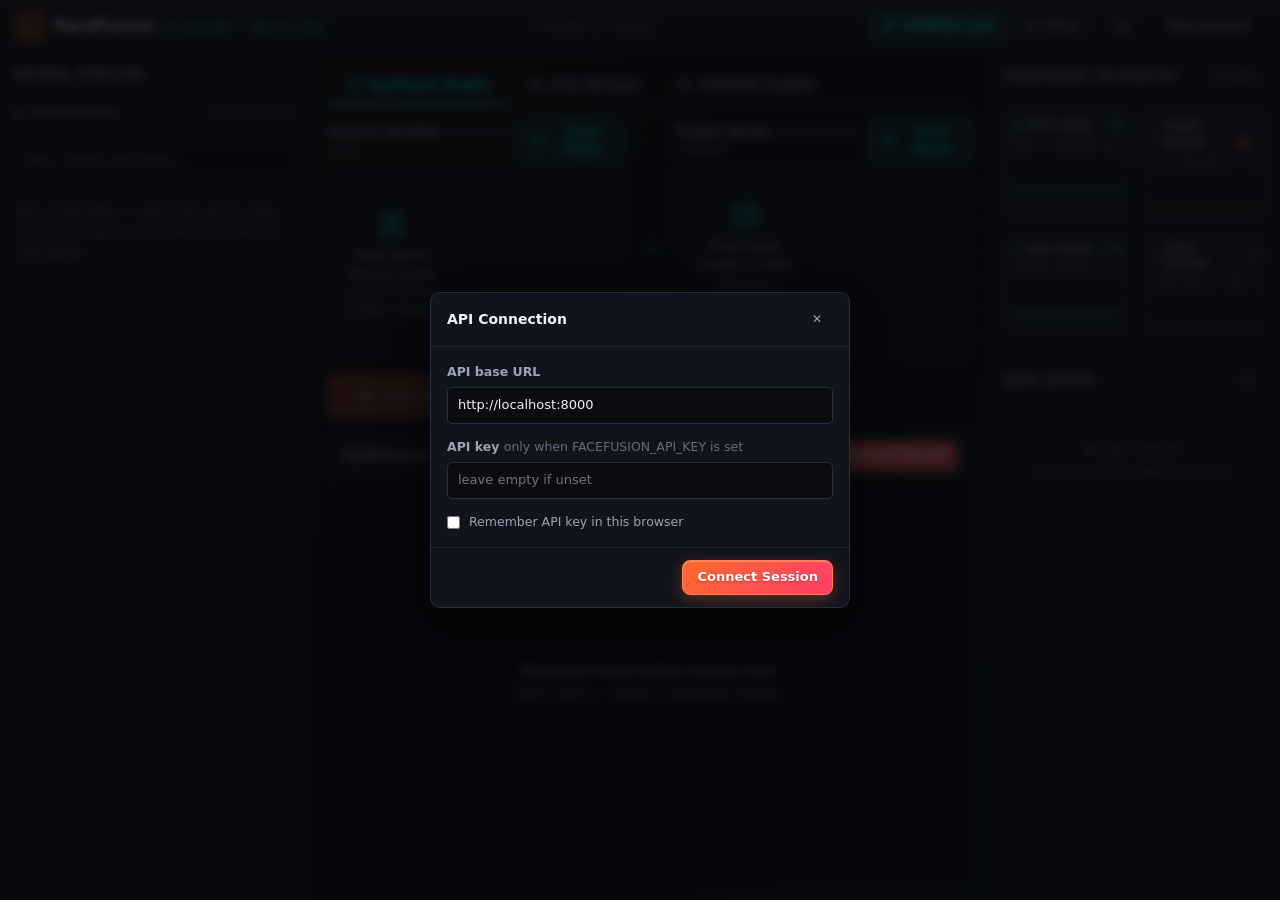
<file: UI/index.html>
<!DOCTYPE html>
<html lang="en">
<head>
	<meta charset="UTF-8">
	<meta name="viewport" content="width=device-width, initial-scale=1">
	<title>FaceFusion v4 — WreckUI Neural Studio</title>
	<link rel="stylesheet" href="styles.css">
	<style>
		/* Multipart Face Scanner & Thumbnail Grid Styles */
		.face-scanner-grid {
			display: grid;
			grid-template-columns: repeat(auto-fill, minmax(136px, 1fr));
			gap: 12px;
			width: 100%;
			max-height: 68vh;
			overflow-y: auto;
			padding: 6px;
		}
		.face-tile {
			position: relative;
			background: var(--bg-2, #181b26);
			border: 1px solid var(--line, #2a2f42);
			border-radius: var(--radius, 8px);
			overflow: hidden;
			aspect-ratio: 1 / 1;
			display: flex;
			align-items: center;
			justify-content: center;
			box-shadow: 0 4px 14px rgba(0, 0, 0, .35);
			transition: transform .15s ease, border-color .15s ease;
		}
		.face-tile:hover {
			transform: translateY(-2px);
			border-color: var(--accent, #ff6b2c);
		}
		.face-tile img {
			width: 100%;
			height: 100%;
			object-fit: cover;
			display: block;
		}
		.face-tile-badge {
			position: absolute;
			bottom: 6px;
			left: 6px;
			padding: 2px 7px;
			font-size: 10.5px;
			font-weight: 700;
			font-family: monospace;
			background: rgba(11, 12, 16, .85);
			color: var(--accent-cyan, #00f0ff);
			border: 1px solid rgba(0, 240, 255, .35);
			border-radius: 4px;
			pointer-events: none;
		}
		.thumb {
			position: relative;
			overflow: hidden;
		}
		.thumb img {
			width: 100%;
			height: 100%;
			object-fit: cover;
			display: block;
		}
		.thumb-fallback {
			display: flex;
			flex-direction: column;
			align-items: center;
			justify-content: center;
			width: 100%;
			height: 100%;
			color: var(--text-2, #a0a8c0);
			font-size: 11px;
			gap: 4px;
			padding: 6px;
			text-align: center;
		}
	</style>
</head>
<body>
	<header class="topbar">
		<div class="brand">
			<svg class="brand-mark" viewBox="0 0 24 24" aria-hidden="true">
				<rect x="1.5" y="1.5" width="21" height="21" rx="5" fill="none" stroke="currentColor" stroke-width="1.6"/>
				<path d="M7 4.5v3M17 4.5v3M7 16.5v3M17 16.5v3M4.5 7h3M16.5 7h3M4.5 17h3M16.5 17h3" stroke="currentColor" stroke-width="1.2" stroke-linecap="round" opacity=".45"/>
				<circle cx="9" cy="10" r="2.2" fill="currentColor"/>
				<path d="M13.5 8.2c1.2-1 3-1.1 4.2-.2M14 14.8c1.6 1.4 3.6 1.5 5 .4" fill="none" stroke="currentColor" stroke-width="1.6" stroke-linecap="round"/>
				<path d="M6 16.5c1-1.6 2.2-2.4 3.6-2.4s2.4.7 3.2 1.9" fill="none" stroke="currentColor" stroke-width="1.6" stroke-linecap="round"/>
			</svg>
			<div class="brand-text">
				<span class="brand-name">FaceFusion</span>
				<span class="brand-sub">v4 WreckUI · Neural Rig</span>
			</div>
		</div>

		<div class="telemetry" id="telemetry" aria-label="System metrics">
			<span class="telemetry-empty" id="telemetryEmpty">telemetry standby</span>
		</div>

		<div class="topbar-right">
			<a class="btn btn-ai-link btn-mini" id="btnTopToolkit" href="ffmpeg-tools.html" title="Open standalone FFMPEG tools page">
				<svg viewBox="0 0 24 24" class="icon"><path d="M14.7 6.3a1 1 0 0 0 0 1.4l1.6 1.6a1 1 0 0 0 1.4 0l3.77-3.77a6 6 0 0 1-7.94 7.94l-6.91 6.91a2.12 2.12 0 0 1-3-3l6.91-6.91a6 6 0 0 1 7.94-7.94l-3.76 3.76Z" fill="none" stroke="currentColor" stroke-width="1.7" stroke-linejoin="round"/></svg>
				FFMPEG tools
			</a>
			<div class="session-chip" id="sessionChip" title="Session time to live">
				<span class="dot dot-idle" id="connDot"></span>
				<span id="connLabel">offline</span>
				<span class="session-ttl mono" id="sessionTtl" hidden>--:--</span>
			</div>
			<button class="btn btn-ghost" id="btnSettings" aria-label="Connection settings" title="Connection settings">
				<svg viewBox="0 0 24 24" class="icon"><path d="M12 15a3 3 0 1 0 0-6 3 3 0 0 0 0 6Z" fill="none" stroke="currentColor" stroke-width="1.7"/><path d="M19.4 15a1.7 1.7 0 0 0 .34 1.87l.06.06a2 2 0 1 1-2.83 2.83l-.06-.06a1.7 1.7 0 0 0-1.87-.34 1.7 1.7 0 0 0-1 1.55V21a2 2 0 1 1-4 0v-.09a1.7 1.7 0 0 0-1-1.55 1.7 1.7 0 0 0-1.87.34l-.06.06a2 2 0 1 1-2.83-2.83l.06-.06A1.7 1.7 0 0 0 4.6 15a1.7 1.7 0 0 0-1.55-1H3a2 2 0 1 1 0-4h.09a1.7 1.7 0 0 0 1.55-1 1.7 1.7 0 0 0-.34-1.87l-.06-.06a2 2 0 1 1 2.83-2.83l.06.06A1.7 1.7 0 0 0 9 4.6a1.7 1.7 0 0 0 1-1.55V3a2 2 0 1 1 4 0v.09a1.7 1.7 0 0 0 1 1.55 1.7 1.7 0 0 0 1.87-.34l.06-.06a2 2 0 1 1 2.83 2.83l-.06.06A1.7 1.7 0 0 0 19.4 9c.24.6.83 1 1.51 1H21a2 2 0 1 1 0 4h-.09c-.68 0-1.27.4-1.51 1Z" fill="none" stroke="currentColor" stroke-width="1.4"/></svg>
			</button>
			<button class="btn btn-ghost" id="btnDisconnect" hidden>Disconnect</button>
		</div>
	</header>

	<div class="workspace">
		<!-- Left rail: Neural Pipeline Options -->
		<aside class="rail rail-left" aria-label="Pipeline options">
			<div class="rail-head">
				<h2>Neural Pipeline</h2>
				<span class="sync-state" id="syncState" title="Session state sync"></span>
			</div>

			<div class="processors-block">
				<div class="block-label">AI Processors <span class="block-hint">execution order</span></div>
				<div class="chips" id="processorChips" role="group" aria-label="Processors"></div>
			</div>

			<input type="search" class="option-filter" id="optionFilter" placeholder="Filter model parameters…" aria-label="Filter options">

			<div class="options-groups" id="optionsGroups">
				<div class="options-placeholder" id="optionsPlaceholder">
					Model parameters load from <span class="mono">/capabilities</span> once the FaceFusion API is online.
				</div>
			</div>
		</aside>

		<!-- Center stage -->
		<main class="stage">
			<nav class="tabs" role="tablist">
				<button class="tab is-active" id="tabBtnBatch" role="tab" aria-selected="true" data-tab="batch">
					<svg viewBox="0 0 24 24" class="icon"><path d="M16 3h5v5M4 20 21 3M21 16v5h-5M15 15l6 6M4 4l5 5" fill="none" stroke="currentColor" stroke-width="1.7" stroke-linecap="round" stroke-linejoin="round"/></svg>
					Synthesis Studio
				</button>
				<button class="tab" id="tabBtnStream" role="tab" aria-selected="false" data-tab="stream">
					<svg viewBox="0 0 24 24" class="icon"><circle cx="12" cy="12" r="3" fill="currentColor"/><path d="M4.9 4.9a10 10 0 0 0 0 14.2M19.1 4.9a10 10 0 0 1 0 14.2M7.8 7.8a6 6 0 0 0 0 8.4M16.2 7.8a6 6 0 0 1 0 8.4" fill="none" stroke="currentColor" stroke-width="1.7" stroke-linecap="round"/></svg>
					Live Stream
				</button>
				<button class="tab" id="tabBtnToolkit" role="tab" aria-selected="false" data-tab="toolkit">
					<svg viewBox="0 0 24 24" class="icon"><path d="M13 2 3 14h9l-1 8 10-12h-9l1-8Z" fill="none" stroke="currentColor" stroke-width="1.7" stroke-linejoin="round"/></svg>
					FFMPEG Toolkit
				</button>
			</nav>

			<!-- Tab 1: Batch Face Synthesis -->
			<section id="tabBatch" role="tabpanel">
				<div class="io-grid">
					<div class="io-block">
						<div class="io-head">
							<span>Source Identity <span class="io-hint">face / voice donor</span></span>
							<button class="btn btn-mini btn-scan" id="btnSourceFaces" hidden>
								<svg viewBox="0 0 24 24" class="icon"><path d="M4 8V5a1 1 0 0 1 1-1h3M20 8V5a1 1 0 0 0-1-1h-3M4 16v3a1 1 0 0 0 1 1h3M20 16v3a1 1 0 0 1-1 1h-3" fill="none" stroke="currentColor" stroke-width="1.7" stroke-linecap="round"/><circle cx="12" cy="12" r="3" fill="none" stroke="currentColor" stroke-width="1.7"/></svg>
								Scan Faces
							</button>
						</div>
						<div class="dropzone" id="zoneSource" tabindex="0" role="button" aria-label="Upload source images or audio">
							<input type="file" id="inputSource" accept="image/*,video/*,audio/*" multiple hidden>
							<div class="dropzone-empty" id="sourceEmpty">
								<svg viewBox="0 0 24 24" class="icon icon-lg"><circle cx="12" cy="9" r="3.5" fill="none" stroke="currentColor" stroke-width="1.6"/><path d="M6 19c1.2-2.6 3.3-4 6-4s4.8 1.4 6 4" fill="none" stroke="currentColor" stroke-width="1.6" stroke-linecap="round"/><path d="M3 8V5a2 2 0 0 1 2-2h3M21 8V5a2 2 0 0 0-2-2h-3M3 16v3a2 2 0 0 0 2 2h3M21 16v3a2 2 0 0 1-2 2h-3" fill="none" stroke="currentColor" stroke-width="1.4" stroke-linecap="round"/></svg>
								<p>Drop source face or audio<br><span>click to browse · multiple allowed</span></p>
							</div>
							<div class="asset-thumbs" id="sourceThumbs"></div>
							<div class="dropzone-loading" id="sourceLoading" hidden><span class="spinner"></span>Uploading…</div>
						</div>
					</div>

					<div class="io-arrow" aria-hidden="true">
						<svg viewBox="0 0 24 24" class="icon"><path d="M4 12h15m0 0-5-5m5 5-5 5" fill="none" stroke="currentColor" stroke-width="1.8" stroke-linecap="round" stroke-linejoin="round"/></svg>
					</div>

					<div class="io-block">
						<div class="io-head">
							<span>Target Media <span class="io-hint">auto-faststart enabled</span></span>
							<button class="btn btn-mini btn-scan" id="btnTargetFaces" hidden>
								<svg viewBox="0 0 24 24" class="icon"><path d="M4 8V5a1 1 0 0 1 1-1h3M20 8V5a1 1 0 0 0-1-1h-3M4 16v3a1 1 0 0 0 1 1h3M20 16v3a1 1 0 0 1-1 1h-3" fill="none" stroke="currentColor" stroke-width="1.7" stroke-linecap="round"/><circle cx="12" cy="12" r="3" fill="none" stroke="currentColor" stroke-width="1.7"/></svg>
								Scan Faces
							</button>
						</div>
						<div class="dropzone" id="zoneTarget" tabindex="0" role="button" aria-label="Upload target image or video">
							<input type="file" id="inputTarget" accept="image/*,video/*" hidden>
							<div class="dropzone-empty" id="targetEmpty">
								<svg viewBox="0 0 24 24" class="icon icon-lg"><rect x="3" y="4" width="18" height="16" rx="2.5" fill="none" stroke="currentColor" stroke-width="1.6"/><polygon points="10 9 16 12 10 15" fill="currentColor"/></svg>
								<p>Drop target image or video<br><span>auto-fixes misplaced MP4 moov atoms</span></p>
							</div>
							<div class="asset-thumbs" id="targetThumbs"></div>
							<div class="dropzone-loading" id="targetLoading" hidden><span class="spinner"></span>Uploading…</div>
						</div>
					</div>
				</div>

				<div class="runbar">
					<button class="btn btn-primary btn-run" id="btnRun" disabled>
						<svg viewBox="0 0 24 24" class="icon"><path d="M7 4.8v14.4c0 .9 1 1.5 1.8 1L20 13a1.2 1.2 0 0 0 0-2L8.8 3.9c-.8-.5-1.8 0-1.8 1Z" fill="currentColor"/></svg>
						Synthesize Pipeline
					</button>
					<span class="runbar-hint mono" id="runHint">Connect to the API, then add a target.</span>
				</div>

				<div class="output-stage">
					<div class="output-head">
						<span>Synthesis Output</span>
						<div class="output-tools">
							<div class="view-switch" id="viewSwitch" hidden>
								<button class="view-btn is-active" id="viewResult">Result</button>
								<button class="view-btn" id="viewCompare">Split Compare</button>
							</div>
							<a class="btn btn-mini btn-primary" id="btnDownload" hidden download>
								<svg viewBox="0 0 24 24" class="icon"><path d="M12 4v12m0 0 4-4m-4 4-4-4" fill="none" stroke="currentColor" stroke-width="1.7" stroke-linecap="round" stroke-linejoin="round"/><path d="M4 17v1a2 2 0 0 0 2 2h12a2 2 0 0 0 2-2v-1" fill="none" stroke="currentColor" stroke-width="1.7" stroke-linecap="round"/></svg>
								Download Result
							</a>
						</div>
					</div>
					<div class="output-canvas" id="outputCanvas">
						<div class="output-empty" id="outputEmpty">
							<p>Processed neural output renders here.</p>
							<p class="output-empty-sub" id="outputEmptySub">Select Source + Target → Synthesize Pipeline.</p>
						</div>
						<div class="output-progress" id="outputProgress" hidden>
							<span class="spinner spinner-lg"></span>
							<div class="output-progress-text">
								<strong id="jobPhase">Queued</strong>
								<span id="jobDetail" class="mono">—</span>
							</div>
						</div>
						<img id="outputImage" class="output-media" hidden alt="Processed result">
						<video id="outputVideo" class="output-media" hidden controls loop></video>
						<div class="compare-wrap" id="compareWrap" hidden>
							<img id="compareBase" alt="Target before processing">
							<div class="compare-top" id="compareTopWrap"><img id="compareTop" alt="Processed result"></div>
							<input type="range" class="compare-slider" id="compareSlider" min="0" max="100" value="50" aria-label="Compare target and result">
						</div>
					</div>
				</div>
			</section>

			<!-- Tab 2: Live Stream -->
			<section id="tabStream" role="tabpanel" hidden>
				<div class="stream-controls">
					<button class="btn btn-primary" id="btnStreamStart">
						<svg viewBox="0 0 24 24" class="icon"><path d="M15 10.5 19.5 7v10L15 13.5M4 7h9a2 2 0 0 1 2 2v6a2 2 0 0 1-2 2H4a2 2 0 0 1-2-2V9a2 2 0 0 1 2-2Z" fill="none" stroke="currentColor" stroke-width="1.7" stroke-linejoin="round"/></svg>
						Start Webcam Stream
					</button>
					<button class="btn" id="btnStreamImage">Send Test Frame</button>
					<input type="file" id="inputStreamImage" accept="image/*" hidden>
					<button class="btn btn-danger" id="btnStreamStop" hidden>Stop Stream</button>
					<span class="stream-fps mono" id="streamFps"></span>
					<span class="stream-note">Streams live frames through active source &amp; neural processors.</span>
				</div>
				<div class="stream-grid">
					<div class="stream-pane">
						<div class="stream-pane-label">Camera Input</div>
						<video id="streamInput" class="stream-media" muted playsinline></video>
						<div class="stream-empty" id="streamInputEmpty">webcam standby</div>
					</div>
					<div class="stream-pane">
						<div class="stream-pane-label">Neural Output</div>
						<video id="streamOutput" class="stream-media" autoplay playsinline hidden></video>
						<div class="stream-empty" id="streamOutputEmpty">awaiting frames</div>
					</div>
				</div>
			</section>

			<!-- Tab 3: FFMPEG Toolkit -->
			<section id="tabToolkit" role="tabpanel" hidden>
				<div class="tk-banner">
					<div>
						<h2 class="tk-heading">FFMPEG Toolkit:</h2>
						<p class="tk-sub">Lossless in-browser MP4 <code>moov</code> atom faststart repair &amp; keyframe splitter for files over the 512 MiB API limit.</p>
					</div>
					<a class="btn btn-mini btn-ghost" href="ffmpeg-tools.html">Open Standalone Page ↗</a>
				</div>

				<div class="tk-grid">
					<!-- Card 1: Faststart moov Atom Repair -->
					<div class="tk-card">
						<div class="tk-card-head">
							<div>
								<div class="tk-card-title">
									<svg viewBox="0 0 24 24" class="icon" style="color:var(--accent)"><path d="M13 2 3 14h9l-1 8 10-12h-9l1-8Z" fill="none" stroke="currentColor" stroke-width="1.8" stroke-linejoin="round"/></svg>
									MP4 Faststart Repair (moov Atom Fix)
								</div>
								<div class="tk-card-sub">Fixes <code>ffprobe duration='N/A'</code> &amp; HTTP 415 by moving the <code>moov</code> atom to the front (<code>-movflags +faststart -c copy</code>).</div>
							</div>
							<div class="tk-head-actions">
								<button class="btn btn-mini btn-primary" id="btnFaststartDownloadAll" disabled>Download All (_f.mp4)</button>
								<button class="btn btn-mini btn-ghost" id="btnFaststartClear">Clear</button>
							</div>
						</div>

						<div class="tk-controls">
							<label class="switch">
								<input type="checkbox" id="chkAutoFaststart" checked>
								<span class="track"></span>
								<span class="switch-label">Auto-fix on Source/Target upload</span>
							</label>
							<label class="switch">
								<input type="checkbox" id="chkAutoSaveFixed">
								<span class="track"></span>
								<span class="switch-label">Auto-download repaired <code>_f.mp4</code></span>
							</label>
						</div>

						<div class="dropzone tk-drop" id="zoneFaststart" tabindex="0" role="button" aria-label="Upload broken MP4 videos for faststart repair">
							<input type="file" id="inputFaststart" accept="video/mp4,video/quicktime,video/x-m4v,audio/mp4,.mp4,.mov,.m4v,.m4a" multiple hidden>
							<div class="dropzone-empty">
								<svg viewBox="0 0 24 24" class="icon icon-lg"><path d="M12 16V4m0 0 4 4m-4-4L8 8" fill="none" stroke="currentColor" stroke-width="1.7" stroke-linecap="round" stroke-linejoin="round"/><path d="M4 15v3a2 2 0 0 0 2 2h12a2 2 0 0 0 2-2v-3" fill="none" stroke="currentColor" stroke-width="1.7" stroke-linecap="round"/></svg>
								<p>Drop broken <b>.mp4 / .mov</b> videos here (batch supported)<br><span>or click to browse — outputs repaired <code>filename_f.mp4</code></span></p>
							</div>
						</div>

						<div class="tk-field-label">Repaired Files (Download / Send to Target)</div>
						<div class="tk-list" id="faststartList">
							<div class="tk-empty">No videos queued yet. Drop .mp4 / .mov files above to relocate the <code>moov</code> atom to the front.</div>
						</div>
					</div>

					<!-- Card 2: Lossless <500 MB Segment Splitter -->
					<div class="tk-card">
						<div class="tk-card-head">
							<div>
								<div class="tk-card-title">
									<svg viewBox="0 0 24 24" class="icon" style="color:var(--accent-cyan)"><path d="M6 6h12M6 12h12M6 18h12M3 6h.01M3 12h.01M3 18h.01" fill="none" stroke="currentColor" stroke-width="1.8" stroke-linecap="round"/></svg>
									Lossless Video Splitter (&lt;500 MB API Limit)
								</div>
								<div class="tk-card-sub">Slices large MP4s on keyframes without re-encoding and places <code>moov</code> at the front of every segment.</div>
							</div>
						</div>

						<div class="tk-controls">
							<label>
								<span>Split mode</span>
								<select id="splitMode">
									<option value="size">Fit &lt;500 MB API limit (Max MB per part)</option>
									<option value="duration">Fixed duration (Seconds per part)</option>
								</select>
							</label>
							<label>
								<span id="splitValueLabel">Max part size (MB)</span>
								<input type="number" id="splitValue" value="450" min="5" max="2000" step="10" style="width:110px">
							</label>
							<button class="btn btn-primary" id="btnSplitRun" disabled>Select a video below</button>
						</div>

						<div class="dropzone tk-drop" id="zoneSplitter" tabindex="0" role="button" aria-label="Upload large MP4 video to split into segments">
							<input type="file" id="inputSplitter" accept="video/mp4,video/quicktime,.mp4,.mov" hidden>
							<div class="dropzone-empty">
								<svg viewBox="0 0 24 24" class="icon icon-lg"><rect x="3" y="4" width="18" height="16" rx="2" fill="none" stroke="currentColor" stroke-width="1.7"/><path d="M12 4v16" stroke="currentColor" stroke-width="1.7" stroke-dasharray="3 3"/></svg>
								<p>Drop a large <b>.mp4</b> video (&gt;500 MB or any size)<br><span>lossless stream copy · instant keyframe slicing</span></p>
							</div>
						</div>

						<div class="tk-field-label">Split Segments (Download / Use as Target)</div>
						<div class="tk-list" id="splitterList">
							<div class="tk-empty">Drop a large video (&gt;500 MB) above to slice it into API-ready segments with <code>moov</code> at the front.</div>
						</div>
					</div>
				</div>

				<div class="tk-cmd-bar">
					<span class="mono tk-cmd-label">Windows Batch CMD:</span>
					<input type="text" id="ffmpegCmdBox" readonly value='for %I in (*.mp4) do ffmpeg -i "%I" -movflags faststart -c copy "%~nI_f.mp4"' aria-label="FFMPEG batch command">
					<button class="btn btn-mini" id="btnCopyCmd">Copy CMD</button>
				</div>
			</section>
		</main>

		<!-- Right rail: Hardware Telemetry Graphs + Jobs Queue -->
		<aside class="rail rail-right" aria-label="Telemetry and Jobs">
			<!-- Live GPU & Disk Telemetry Graph Deck -->
			<div class="telemetry-deck" id="gpuTelemetryDeck">
				<div class="rail-head">
					<h2>Hardware Telemetry</h2>
					<span class="gpu-device-badge mono" id="gpuDeviceName" title="Detected Graphic Device">standby</span>
				</div>
				<div class="mgraph-grid">
					<!-- 1. GPU Load (%) -->
					<div class="mgraph-card" id="cardGpuUtil" data-tone="cyan">
						<div class="mgraph-top">
							<span class="mgraph-label">
								<svg viewBox="0 0 24 24" class="mgraph-ico"><rect x="4" y="4" width="16" height="16" rx="2" fill="none" stroke="currentColor" stroke-width="1.8"/><rect x="9" y="9" width="6" height="6" fill="none" stroke="currentColor" stroke-width="1.8"/></svg>
								GPU Load
							</span>
							<span class="mgraph-val mono" id="valGpuUtil">—%</span>
						</div>
						<div class="mgraph-sub mono" id="subGpuUtil">ADLX / DirectML Engine</div>
						<div class="mgraph-chart">
							<svg viewBox="0 0 120 34" preserveAspectRatio="none" class="mgraph-svg">
								<defs>
									<linearGradient id="gradGpuUtil" x1="0" y1="0" x2="0" y2="1">
										<stop offset="0%" stop-color="#00f0ff" stop-opacity="0.42"/>
										<stop offset="100%" stop-color="#00f0ff" stop-opacity="0.0"/>
									</linearGradient>
								</defs>
								<path id="areaGpuUtil" class="mgraph-area" fill="url(#gradGpuUtil)" d="M0,34 L120,34 Z"></path>
								<path id="lineGpuUtil" class="mgraph-line" stroke="#00f0ff" d="M0,33 L120,33"></path>
							</svg>
						</div>
						<div class="mgraph-bar"><i id="barGpuUtil" style="width:0%"></i></div>
					</div>

					<!-- 2. VRAM Usage (GB / %) -->
					<div class="mgraph-card" id="cardGpuVram" data-tone="orange">
						<div class="mgraph-top">
							<span class="mgraph-label">
								<svg viewBox="0 0 24 24" class="mgraph-ico"><path d="M6 19v-3M10 19v-3M14 19v-3M18 19v-3M4 6h16a1 1 0 0 1 1 1v8a1 1 0 0 1-1 1H4a1 1 0 0 1-1-1V7a1 1 0 0 1 1-1Z" fill="none" stroke="currentColor" stroke-width="1.8" stroke-linecap="round"/></svg>
								VRAM Usage
							</span>
							<span class="mgraph-val mono" id="valGpuVram">— GB</span>
						</div>
						<div class="mgraph-sub mono" id="subGpuVram">0 / 0 GB (0%)</div>
						<div class="mgraph-chart">
							<svg viewBox="0 0 120 34" preserveAspectRatio="none" class="mgraph-svg">
								<defs>
									<linearGradient id="gradGpuVram" x1="0" y1="0" x2="0" y2="1">
										<stop offset="0%" stop-color="#ff6b2c" stop-opacity="0.42"/>
										<stop offset="100%" stop-color="#ff6b2c" stop-opacity="0.0"/>
									</linearGradient>
								</defs>
								<path id="areaGpuVram" class="mgraph-area" fill="url(#gradGpuVram)" d="M0,34 L120,34 Z"></path>
								<path id="lineGpuVram" class="mgraph-line" stroke="#ff6b2c" d="M0,33 L120,33"></path>
							</svg>
						</div>
						<div class="mgraph-bar"><i id="barGpuVram" style="width:0%"></i></div>
					</div>

					<!-- 3. GPU Temperature (°C) -->
					<div class="mgraph-card" id="cardGpuTemp" data-tone="emerald">
						<div class="mgraph-top">
							<span class="mgraph-label">
								<svg viewBox="0 0 24 24" class="mgraph-ico"><path d="M14 14.76V3.5a2.5 2.5 0 0 0-5 0v11.26a4.5 4.5 0 1 0 5 0Z" fill="none" stroke="currentColor" stroke-width="1.8" stroke-linecap="round" stroke-linejoin="round"/></svg>
								GPU Temp
							</span>
							<span class="mgraph-val mono" id="valGpuTemp">—°C</span>
						</div>
						<div class="mgraph-sub mono" id="subGpuTemp">Thermal Sensor</div>
						<div class="mgraph-chart">
							<svg viewBox="0 0 120 34" preserveAspectRatio="none" class="mgraph-svg">
								<defs>
									<linearGradient id="gradGpuTemp" x1="0" y1="0" x2="0" y2="1">
										<stop offset="0%" stop-color="#2ee59d" stop-opacity="0.42"/>
										<stop offset="100%" stop-color="#2ee59d" stop-opacity="0.0"/>
									</linearGradient>
								</defs>
								<path id="areaGpuTemp" class="mgraph-area" fill="url(#gradGpuTemp)" d="M0,34 L120,34 Z"></path>
								<path id="lineGpuTemp" class="mgraph-line" stroke="#2ee59d" d="M0,33 L120,33"></path>
							</svg>
						</div>
						<div class="mgraph-bar"><i id="barGpuTemp" style="width:0%"></i></div>
					</div>

					<!-- 4. Disk Usage (GB / %) -->
					<div class="mgraph-card" id="cardDiskUsage" data-tone="purple">
						<div class="mgraph-top">
							<span class="mgraph-label">
								<svg viewBox="0 0 24 24" class="mgraph-ico"><ellipse cx="12" cy="5" rx="9" ry="3" fill="none" stroke="currentColor" stroke-width="1.8"/><path d="M3 5v14c0 1.66 4.03 3 9 3s9-1.34 9-3V5M3 12c0 1.66 4.03 3 9 3s9-1.34 9-3" fill="none" stroke="currentColor" stroke-width="1.8"/></svg>
								Disk Usage
							</span>
							<span class="mgraph-val mono" id="valDiskUsage">—%</span>
						</div>
						<div class="mgraph-sub mono" id="subDiskUsage">— GB free / — GB</div>
						<div class="mgraph-chart">
							<svg viewBox="0 0 120 34" preserveAspectRatio="none" class="mgraph-svg">
								<defs>
									<linearGradient id="gradDiskUsage" x1="0" y1="0" x2="0" y2="1">
										<stop offset="0%" stop-color="#a855f7" stop-opacity="0.42"/>
										<stop offset="100%" stop-color="#a855f7" stop-opacity="0.0"/>
									</linearGradient>
								</defs>
								<path id="areaDiskUsage" class="mgraph-area" fill="url(#gradDiskUsage)" d="M0,34 L120,34 Z"></path>
								<path id="lineDiskUsage" class="mgraph-line" stroke="#a855f7" d="M0,33 L120,33"></path>
							</svg>
						</div>
						<div class="mgraph-bar"><i id="barDiskUsage" style="width:0%"></i></div>
					</div>
				</div>
			</div>

			<div class="rail-head">
				<h2>Jobs Queue</h2>
				<button class="btn btn-mini btn-ghost" id="btnJobsRefresh" aria-label="Refresh jobs" title="Refresh jobs">
					<svg viewBox="0 0 24 24" class="icon"><path d="M20 12a8 8 0 1 1-2.3-5.6M20 3v4h-4" fill="none" stroke="currentColor" stroke-width="1.7" stroke-linecap="round" stroke-linejoin="round"/></svg>
				</button>
			</div>
			<div class="jobs-list" id="jobsList">
				<div class="jobs-empty" id="jobsEmpty">No jobs queued.<br>Run the neural pipeline to start.</div>
			</div>
		</aside>
	</div>

	<!-- Connection Settings Modal -->
	<div class="modal-backdrop" id="settingsModal" hidden>
		<div class="modal" role="dialog" aria-modal="true" aria-labelledby="settingsTitle">
			<div class="modal-head">
				<h3 id="settingsTitle">API Connection</h3>
				<button class="btn btn-ghost btn-mini" id="btnSettingsClose" aria-label="Close settings">✕</button>
			</div>
			<div class="modal-body">
				<label class="field">
					<span class="field-label">API base URL</span>
					<input type="text" id="cfgUrl" spellcheck="false" placeholder="http://localhost:8000">
				</label>
				<label class="field">
					<span class="field-label">API key <span class="field-hint">only when FACEFUSION_API_KEY is set</span></span>
					<input type="password" id="cfgKey" autocomplete="off" placeholder="leave empty if unset">
				</label>
				<label class="field field-check">
					<input type="checkbox" id="cfgRemember">
					<span>Remember API key in this browser</span>
				</label>
			</div>
			<div class="modal-foot">
				<button class="btn btn-primary" id="btnConnect">Connect Session</button>
			</div>
		</div>
	</div>

	<!-- Detected Faces Scanner Modal (Updated for multipart/mixed multi-part tiles) -->
	<div class="modal-backdrop" id="facesModal" hidden>
		<div class="modal modal-wide" role="dialog" aria-modal="true" aria-labelledby="facesTitle">
			<div class="modal-head">
				<h3 id="facesTitle">Detected Faces</h3>
				<button class="btn btn-ghost btn-mini" id="btnFacesClose" aria-label="Close">✕</button>
			</div>
			<div class="modal-body modal-body-center face-scanner-frame" id="facesBody">
				<span class="spinner spinner-lg" id="facesLoading"></span>
				<div class="face-scanner-grid" id="facesGrid" hidden></div>
				<img id="facesImage" hidden alt="Detected faces strip">
			</div>
		</div>
	</div>

	<div class="toasts" id="toasts" aria-live="polite"></div>
	<script src="app.js" defer></script>
</body>
</html>
</file>
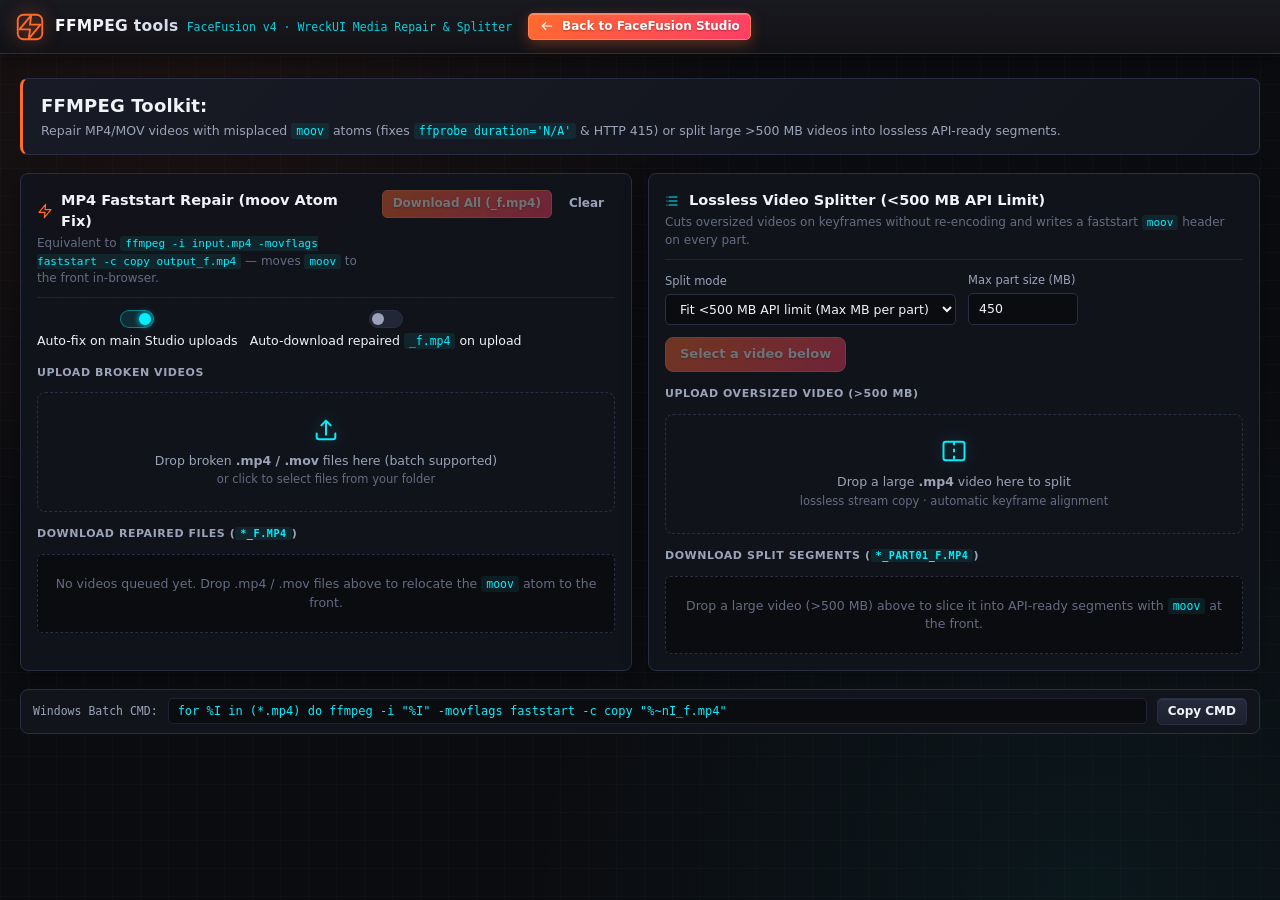
<file: UI/ffmpeg-tools.html>
<!DOCTYPE html>
<html lang="en">
<head>
	<meta charset="UTF-8">
	<meta name="viewport" content="width=device-width, initial-scale=1">
	<title>FFMPEG tools</title>
	<link rel="stylesheet" href="styles.css">
</head>
<body class="standalone-toolkit">
	<header class="topbar">
		<div class="brand">
			<svg class="brand-mark" viewBox="0 0 24 24" aria-hidden="true">
				<rect x="1.5" y="1.5" width="21" height="21" rx="5" fill="none" stroke="currentColor" stroke-width="1.6"/>
				<path d="M13 2 3 14h9l-1 8 10-12h-9l1-8Z" fill="none" stroke="currentColor" stroke-width="1.6" stroke-linejoin="round"/>
			</svg>
			<div class="brand-text">
				<span class="brand-name">FFMPEG tools</span>
				<span class="brand-sub">FaceFusion v4 · WreckUI Media Repair &amp; Splitter</span>
			</div>
		</div>

		<div class="topbar-right">
			<a class="btn btn-primary btn-mini" href="index.html">
				<svg viewBox="0 0 24 24" class="icon"><path d="M19 12H5m0 0 5-5m-5 5 5 5" fill="none" stroke="currentColor" stroke-width="1.8" stroke-linecap="round" stroke-linejoin="round"/></svg>
				Back to FaceFusion Studio
			</a>
		</div>
	</header>

	<main class="tk-standalone-stage">
		<div class="tk-banner">
			<div>
				<h1 class="tk-heading">FFMPEG Toolkit:</h1>
				<p class="tk-sub">Repair MP4/MOV videos with misplaced <code>moov</code> atoms (fixes <code>ffprobe duration='N/A'</code> &amp; HTTP 415) or split large &gt;500 MB videos into lossless API-ready segments.</p>
			</div>
		</div>

		<div class="tk-grid">
			<!-- Tool 1: Upload Broken Videos & Download Repaired Files -->
			<section class="tk-card" aria-labelledby="faststartTitle">
				<div class="tk-card-head">
					<div>
						<h2 class="tk-card-title" id="faststartTitle">
							<svg viewBox="0 0 24 24" class="icon" style="color:var(--accent)"><path d="M13 2 3 14h9l-1 8 10-12h-9l1-8Z" fill="none" stroke="currentColor" stroke-width="1.8" stroke-linejoin="round"/></svg>
							MP4 Faststart Repair (moov Atom Fix)
						</h2>
						<div class="tk-card-sub">Equivalent to <code>ffmpeg -i input.mp4 -movflags faststart -c copy output_f.mp4</code> — moves <code>moov</code> to the front in-browser.</div>
					</div>
					<div class="tk-head-actions">
						<button class="btn btn-mini btn-primary" id="btnFaststartDownloadAll" disabled>Download All (_f.mp4)</button>
						<button class="btn btn-mini btn-ghost" id="btnFaststartClear">Clear</button>
					</div>
				</div>

				<div class="tk-controls">
					<label class="switch">
						<input type="checkbox" id="chkAutoFaststart" checked>
						<span class="track"></span>
						<span class="switch-label">Auto-fix on main Studio uploads</span>
					</label>
					<label class="switch">
						<input type="checkbox" id="chkAutoSaveFixed">
						<span class="track"></span>
						<span class="switch-label">Auto-download repaired <code>_f.mp4</code> on upload</span>
					</label>
				</div>

				<div class="tk-field-label">Upload Broken Videos</div>
				<div class="dropzone tk-drop" id="zoneFaststart" tabindex="0" role="button" aria-label="Upload broken MP4 videos">
					<input type="file" id="inputFaststart" accept="video/mp4,video/quicktime,video/x-m4v,audio/mp4,.mp4,.mov,.m4v,.m4a" multiple hidden>
					<div class="dropzone-empty">
						<svg viewBox="0 0 24 24" class="icon icon-lg"><path d="M12 16V4m0 0 4 4m-4-4L8 8" fill="none" stroke="currentColor" stroke-width="1.7" stroke-linecap="round" stroke-linejoin="round"/><path d="M4 15v3a2 2 0 0 0 2 2h12a2 2 0 0 0 2-2v-3" fill="none" stroke="currentColor" stroke-width="1.7" stroke-linecap="round"/></svg>
						<p>Drop broken <b>.mp4 / .mov</b> files here (batch supported)<br><span>or click to select files from your folder</span></p>
					</div>
				</div>

				<div class="tk-field-label">Download Repaired Files (<code>*_f.mp4</code>)</div>
				<div class="tk-list" id="faststartList">
					<div class="tk-empty">No videos queued yet. Drop .mp4 / .mov files above to relocate the <code>moov</code> atom to the front.</div>
				</div>
			</section>

			<!-- Tool 2: Lossless <500 MB Segment Splitter -->
			<section class="tk-card" aria-labelledby="splitterTitle">
				<div class="tk-card-head">
					<div>
						<h2 class="tk-card-title" id="splitterTitle">
							<svg viewBox="0 0 24 24" class="icon" style="color:var(--accent-cyan)"><path d="M6 6h12M6 12h12M6 18h12M3 6h.01M3 12h.01M3 18h.01" fill="none" stroke="currentColor" stroke-width="1.8" stroke-linecap="round"/></svg>
							Lossless Video Splitter (&lt;500 MB API Limit)
						</h2>
						<div class="tk-card-sub">Cuts oversized videos on keyframes without re-encoding and writes a faststart <code>moov</code> header on every part.</div>
					</div>
				</div>

				<div class="tk-controls">
					<label>
						<span>Split mode</span>
						<select id="splitMode">
							<option value="size">Fit &lt;500 MB API limit (Max MB per part)</option>
							<option value="duration">Fixed duration (Seconds per part)</option>
						</select>
					</label>
					<label>
						<span id="splitValueLabel">Max part size (MB)</span>
						<input type="number" id="splitValue" value="450" min="5" max="2000" step="10" style="width:110px">
					</label>
					<button class="btn btn-primary" id="btnSplitRun" disabled>Select a video below</button>
				</div>

				<div class="tk-field-label">Upload Oversized Video (&gt;500 MB)</div>
				<div class="dropzone tk-drop" id="zoneSplitter" tabindex="0" role="button" aria-label="Upload large MP4 video to split">
					<input type="file" id="inputSplitter" accept="video/mp4,video/quicktime,.mp4,.mov" hidden>
					<div class="dropzone-empty">
						<svg viewBox="0 0 24 24" class="icon icon-lg"><rect x="3" y="4" width="18" height="16" rx="2" fill="none" stroke="currentColor" stroke-width="1.7"/><path d="M12 4v16" stroke="currentColor" stroke-width="1.7" stroke-dasharray="3 3"/></svg>
						<p>Drop a large <b>.mp4</b> video here to split<br><span>lossless stream copy · automatic keyframe alignment</span></p>
					</div>
				</div>

				<div class="tk-field-label">Download Split Segments (<code>*_part01_f.mp4</code>)</div>
				<div class="tk-list" id="splitterList">
					<div class="tk-empty">Drop a large video (&gt;500 MB) above to slice it into API-ready segments with <code>moov</code> at the front.</div>
				</div>
			</section>
		</div>

		<div class="tk-cmd-bar">
			<span class="mono tk-cmd-label">Windows Batch CMD:</span>
			<input type="text" id="ffmpegCmdBox" readonly value='for %I in (*.mp4) do ffmpeg -i "%I" -movflags faststart -c copy "%~nI_f.mp4"' aria-label="FFMPEG batch command">
			<button class="btn btn-mini" id="btnCopyCmd">Copy CMD</button>
		</div>
	</main>

	<div class="toasts" id="toasts" aria-live="polite"></div>
	<script src="app.js" defer></script>
</body>
</html>
</file>
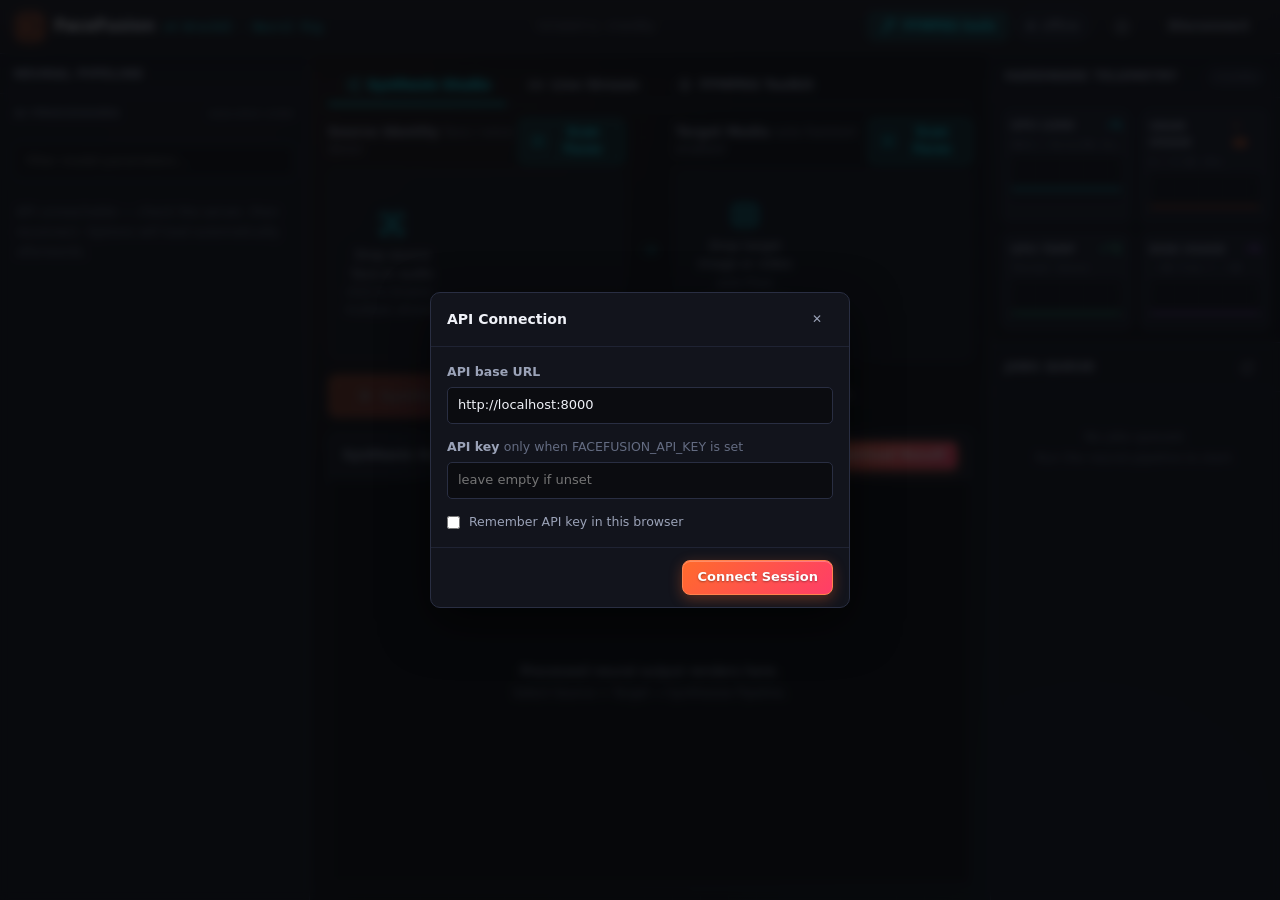
<file: UI/index2.html>
<!DOCTYPE html>
<html lang="en">
<head>
	<meta charset="UTF-8">
	<meta name="viewport" content="width=device-width, initial-scale=1">
	<title>FaceFusion v4 — WreckUI Neural Studio</title>
	<link rel="stylesheet" href="styles.css">
</head>
<body>
	<header class="topbar">
		<div class="brand">
			<svg class="brand-mark" viewBox="0 0 24 24" aria-hidden="true">
				<rect x="1.5" y="1.5" width="21" height="21" rx="5" fill="none" stroke="currentColor" stroke-width="1.6"/>
				<path d="M7 4.5v3M17 4.5v3M7 16.5v3M17 16.5v3M4.5 7h3M16.5 7h3M4.5 17h3M16.5 17h3" stroke="currentColor" stroke-width="1.2" stroke-linecap="round" opacity=".45"/>
				<circle cx="9" cy="10" r="2.2" fill="currentColor"/>
				<path d="M13.5 8.2c1.2-1 3-1.1 4.2-.2M14 14.8c1.6 1.4 3.6 1.5 5 .4" fill="none" stroke="currentColor" stroke-width="1.6" stroke-linecap="round"/>
				<path d="M6 16.5c1-1.6 2.2-2.4 3.6-2.4s2.4.7 3.2 1.9" fill="none" stroke="currentColor" stroke-width="1.6" stroke-linecap="round"/>
			</svg>
			<div class="brand-text">
				<span class="brand-name">FaceFusion</span>
				<span class="brand-sub">v4 WreckUI · Neural Rig</span>
			</div>
		</div>

		<div class="telemetry" id="telemetry" aria-label="System metrics">
			<span class="telemetry-empty" id="telemetryEmpty">telemetry standby</span>
		</div>

		<div class="topbar-right">
			<a class="btn btn-ai-link btn-mini" id="btnTopToolkit" href="ffmpeg-tools.html" title="Open standalone FFMPEG tools page">
				<svg viewBox="0 0 24 24" class="icon"><path d="M14.7 6.3a1 1 0 0 0 0 1.4l1.6 1.6a1 1 0 0 0 1.4 0l3.77-3.77a6 6 0 0 1-7.94 7.94l-6.91 6.91a2.12 2.12 0 0 1-3-3l6.91-6.91a6 6 0 0 1 7.94-7.94l-3.76 3.76Z" fill="none" stroke="currentColor" stroke-width="1.7" stroke-linejoin="round"/></svg>
				FFMPEG tools
			</a>
			<div class="session-chip" id="sessionChip" title="Session time to live">
				<span class="dot dot-idle" id="connDot"></span>
				<span id="connLabel">offline</span>
				<span class="session-ttl mono" id="sessionTtl" hidden>--:--</span>
			</div>
			<button class="btn btn-ghost" id="btnSettings" aria-label="Connection settings" title="Connection settings">
				<svg viewBox="0 0 24 24" class="icon"><path d="M12 15a3 3 0 1 0 0-6 3 3 0 0 0 0 6Z" fill="none" stroke="currentColor" stroke-width="1.7"/><path d="M19.4 15a1.7 1.7 0 0 0 .34 1.87l.06.06a2 2 0 1 1-2.83 2.83l-.06-.06a1.7 1.7 0 0 0-1.87-.34 1.7 1.7 0 0 0-1 1.55V21a2 2 0 1 1-4 0v-.09a1.7 1.7 0 0 0-1-1.55 1.7 1.7 0 0 0-1.87.34l-.06.06a2 2 0 1 1-2.83-2.83l.06-.06A1.7 1.7 0 0 0 4.6 15a1.7 1.7 0 0 0-1.55-1H3a2 2 0 1 1 0-4h.09a1.7 1.7 0 0 0 1.55-1 1.7 1.7 0 0 0-.34-1.87l-.06-.06a2 2 0 1 1 2.83-2.83l.06.06A1.7 1.7 0 0 0 9 4.6a1.7 1.7 0 0 0 1-1.55V3a2 2 0 1 1 4 0v.09a1.7 1.7 0 0 0 1 1.55 1.7 1.7 0 0 0 1.87-.34l.06-.06a2 2 0 1 1 2.83 2.83l-.06.06A1.7 1.7 0 0 0 19.4 9c.24.6.83 1 1.51 1H21a2 2 0 1 1 0 4h-.09c-.68 0-1.27.4-1.51 1Z" fill="none" stroke="currentColor" stroke-width="1.4"/></svg>
			</button>
			<button class="btn btn-ghost" id="btnDisconnect" hidden>Disconnect</button>
		</div>
	</header>

	<div class="workspace">
		<!-- Left rail: Neural Pipeline Options -->
		<aside class="rail rail-left" aria-label="Pipeline options">
			<div class="rail-head">
				<h2>Neural Pipeline</h2>
				<span class="sync-state" id="syncState" title="Session state sync"></span>
			</div>

			<div class="processors-block">
				<div class="block-label">AI Processors <span class="block-hint">execution order</span></div>
				<div class="chips" id="processorChips" role="group" aria-label="Processors"></div>
			</div>

			<input type="search" class="option-filter" id="optionFilter" placeholder="Filter model parameters…" aria-label="Filter options">

			<div class="options-groups" id="optionsGroups">
				<div class="options-placeholder" id="optionsPlaceholder">
					Model parameters load from <span class="mono">/capabilities</span> once the FaceFusion API is online.
				</div>
			</div>
		</aside>

		<!-- Center stage -->
		<main class="stage">
			<nav class="tabs" role="tablist">
				<button class="tab is-active" id="tabBtnBatch" role="tab" aria-selected="true" data-tab="batch">
					<svg viewBox="0 0 24 24" class="icon"><path d="M16 3h5v5M4 20 21 3M21 16v5h-5M15 15l6 6M4 4l5 5" fill="none" stroke="currentColor" stroke-width="1.7" stroke-linecap="round" stroke-linejoin="round"/></svg>
					Synthesis Studio
				</button>
				<button class="tab" id="tabBtnStream" role="tab" aria-selected="false" data-tab="stream">
					<svg viewBox="0 0 24 24" class="icon"><circle cx="12" cy="12" r="3" fill="currentColor"/><path d="M4.9 4.9a10 10 0 0 0 0 14.2M19.1 4.9a10 10 0 0 1 0 14.2M7.8 7.8a6 6 0 0 0 0 8.4M16.2 7.8a6 6 0 0 1 0 8.4" fill="none" stroke="currentColor" stroke-width="1.7" stroke-linecap="round"/></svg>
					Live Stream
				</button>
				<button class="tab" id="tabBtnToolkit" role="tab" aria-selected="false" data-tab="toolkit">
					<svg viewBox="0 0 24 24" class="icon"><path d="M13 2 3 14h9l-1 8 10-12h-9l1-8Z" fill="none" stroke="currentColor" stroke-width="1.7" stroke-linejoin="round"/></svg>
					FFMPEG Toolkit
				</button>
			</nav>

			<!-- Tab 1: Batch Face Synthesis -->
			<section id="tabBatch" role="tabpanel">
				<div class="io-grid">
					<div class="io-block">
						<div class="io-head">
							<span>Source Identity <span class="io-hint">face / voice donor</span></span>
							<button class="btn btn-mini btn-scan" id="btnSourceFaces" hidden>
								<svg viewBox="0 0 24 24" class="icon"><path d="M4 8V5a1 1 0 0 1 1-1h3M20 8V5a1 1 0 0 0-1-1h-3M4 16v3a1 1 0 0 0 1 1h3M20 16v3a1 1 0 0 1-1 1h-3" fill="none" stroke="currentColor" stroke-width="1.7" stroke-linecap="round"/><circle cx="12" cy="12" r="3" fill="none" stroke="currentColor" stroke-width="1.7"/></svg>
								Scan Faces
							</button>
						</div>
						<div class="dropzone" id="zoneSource" tabindex="0" role="button" aria-label="Upload source images or audio">
							<input type="file" id="inputSource" accept="image/*,video/*,audio/*" multiple hidden>
							<div class="dropzone-empty" id="sourceEmpty">
								<svg viewBox="0 0 24 24" class="icon icon-lg"><circle cx="12" cy="9" r="3.5" fill="none" stroke="currentColor" stroke-width="1.6"/><path d="M6 19c1.2-2.6 3.3-4 6-4s4.8 1.4 6 4" fill="none" stroke="currentColor" stroke-width="1.6" stroke-linecap="round"/><path d="M3 8V5a2 2 0 0 1 2-2h3M21 8V5a2 2 0 0 0-2-2h-3M3 16v3a2 2 0 0 0 2 2h3M21 16v3a2 2 0 0 1-2 2h-3" fill="none" stroke="currentColor" stroke-width="1.4" stroke-linecap="round"/></svg>
								<p>Drop source face or audio<br><span>click to browse · multiple allowed</span></p>
							</div>
							<div class="asset-thumbs" id="sourceThumbs"></div>
							<div class="dropzone-loading" id="sourceLoading" hidden><span class="spinner"></span>Uploading…</div>
						</div>
					</div>

					<div class="io-arrow" aria-hidden="true">
						<svg viewBox="0 0 24 24" class="icon"><path d="M4 12h15m0 0-5-5m5 5-5 5" fill="none" stroke="currentColor" stroke-width="1.8" stroke-linecap="round" stroke-linejoin="round"/></svg>
					</div>

					<div class="io-block">
						<div class="io-head">
							<span>Target Media <span class="io-hint">auto-faststart enabled</span></span>
							<button class="btn btn-mini btn-scan" id="btnTargetFaces" hidden>
								<svg viewBox="0 0 24 24" class="icon"><path d="M4 8V5a1 1 0 0 1 1-1h3M20 8V5a1 1 0 0 0-1-1h-3M4 16v3a1 1 0 0 0 1 1h3M20 16v3a1 1 0 0 1-1 1h-3" fill="none" stroke="currentColor" stroke-width="1.7" stroke-linecap="round"/><circle cx="12" cy="12" r="3" fill="none" stroke="currentColor" stroke-width="1.7"/></svg>
								Scan Faces
							</button>
						</div>
						<div class="dropzone" id="zoneTarget" tabindex="0" role="button" aria-label="Upload target image or video">
							<input type="file" id="inputTarget" accept="image/*,video/*" hidden>
							<div class="dropzone-empty" id="targetEmpty">
								<svg viewBox="0 0 24 24" class="icon icon-lg"><rect x="3" y="4" width="18" height="16" rx="2.5" fill="none" stroke="currentColor" stroke-width="1.6"/><polygon points="10 9 16 12 10 15" fill="currentColor"/></svg>
								<p>Drop target image or video<br><span>auto-fixes misplaced MP4 moov atoms</span></p>
							</div>
							<div class="asset-thumbs" id="targetThumbs"></div>
							<div class="dropzone-loading" id="targetLoading" hidden><span class="spinner"></span>Uploading…</div>
						</div>
					</div>
				</div>

				<div class="runbar">
					<button class="btn btn-primary btn-run" id="btnRun" disabled>
						<svg viewBox="0 0 24 24" class="icon"><path d="M7 4.8v14.4c0 .9 1 1.5 1.8 1L20 13a1.2 1.2 0 0 0 0-2L8.8 3.9c-.8-.5-1.8 0-1.8 1Z" fill="currentColor"/></svg>
						Synthesize Pipeline
					</button>
					<span class="runbar-hint mono" id="runHint">Connect to the API, then add a target.</span>
				</div>

				<div class="output-stage">
					<div class="output-head">
						<span>Synthesis Output</span>
						<div class="output-tools">
							<div class="view-switch" id="viewSwitch" hidden>
								<button class="view-btn is-active" id="viewResult">Result</button>
								<button class="view-btn" id="viewCompare">Split Compare</button>
							</div>
							<a class="btn btn-mini btn-primary" id="btnDownload" hidden download>
								<svg viewBox="0 0 24 24" class="icon"><path d="M12 4v12m0 0 4-4m-4 4-4-4" fill="none" stroke="currentColor" stroke-width="1.7" stroke-linecap="round" stroke-linejoin="round"/><path d="M4 17v1a2 2 0 0 0 2 2h12a2 2 0 0 0 2-2v-1" fill="none" stroke="currentColor" stroke-width="1.7" stroke-linecap="round"/></svg>
								Download Result
							</a>
						</div>
					</div>
					<div class="output-canvas" id="outputCanvas">
						<div class="output-empty" id="outputEmpty">
							<p>Processed neural output renders here.</p>
							<p class="output-empty-sub" id="outputEmptySub">Select Source + Target → Synthesize Pipeline.</p>
						</div>
						<div class="output-progress" id="outputProgress" hidden>
							<span class="spinner spinner-lg"></span>
							<div class="output-progress-text">
								<strong id="jobPhase">Queued</strong>
								<span id="jobDetail" class="mono">—</span>
							</div>
						</div>
						<img id="outputImage" class="output-media" hidden alt="Processed result">
						<video id="outputVideo" class="output-media" hidden controls loop></video>
						<div class="compare-wrap" id="compareWrap" hidden>
							<img id="compareBase" alt="Target before processing">
							<div class="compare-top" id="compareTopWrap"><img id="compareTop" alt="Processed result"></div>
							<input type="range" class="compare-slider" id="compareSlider" min="0" max="100" value="50" aria-label="Compare target and result">
						</div>
					</div>
				</div>
			</section>

			<!-- Tab 2: Live Stream -->
			<section id="tabStream" role="tabpanel" hidden>
				<div class="stream-controls">
					<button class="btn btn-primary" id="btnStreamStart">
						<svg viewBox="0 0 24 24" class="icon"><path d="M15 10.5 19.5 7v10L15 13.5M4 7h9a2 2 0 0 1 2 2v6a2 2 0 0 1-2 2H4a2 2 0 0 1-2-2V9a2 2 0 0 1 2-2Z" fill="none" stroke="currentColor" stroke-width="1.7" stroke-linejoin="round"/></svg>
						Start Webcam Stream
					</button>
					<button class="btn" id="btnStreamImage">Send Test Frame</button>
					<input type="file" id="inputStreamImage" accept="image/*" hidden>
					<button class="btn btn-danger" id="btnStreamStop" hidden>Stop Stream</button>
					<span class="stream-fps mono" id="streamFps"></span>
					<span class="stream-note">Streams live frames through active source &amp; neural processors.</span>
				</div>
				<div class="stream-grid">
					<div class="stream-pane">
						<div class="stream-pane-label">Camera Input</div>
						<video id="streamInput" class="stream-media" muted playsinline></video>
						<div class="stream-empty" id="streamInputEmpty">webcam standby</div>
					</div>
					<div class="stream-pane">
						<div class="stream-pane-label">Neural Output</div>
						<img id="streamOutput" class="stream-media" alt="Processed stream" hidden>
						<div class="stream-empty" id="streamOutputEmpty">awaiting frames</div>
					</div>
				</div>
			</section>

			<!-- Tab 3: FFMPEG Toolkit -->
			<section id="tabToolkit" role="tabpanel" hidden>
				<div class="tk-banner">
					<div>
						<h2 class="tk-heading">FFMPEG Toolkit:</h2>
						<p class="tk-sub">Lossless in-browser MP4 <code>moov</code> atom faststart repair &amp; keyframe splitter for files over the 512 MiB API limit.</p>
					</div>
					<a class="btn btn-mini btn-ghost" href="ffmpeg-tools.html">Open Standalone Page ↗</a>
				</div>

				<div class="tk-grid">
					<!-- Card 1: Faststart moov Atom Repair -->
					<div class="tk-card">
						<div class="tk-card-head">
							<div>
								<div class="tk-card-title">
									<svg viewBox="0 0 24 24" class="icon" style="color:var(--accent)"><path d="M13 2 3 14h9l-1 8 10-12h-9l1-8Z" fill="none" stroke="currentColor" stroke-width="1.8" stroke-linejoin="round"/></svg>
									MP4 Faststart Repair (moov Atom Fix)
								</div>
								<div class="tk-card-sub">Fixes <code>ffprobe duration='N/A'</code> &amp; HTTP 415 by moving the <code>moov</code> atom to the front (<code>-movflags +faststart -c copy</code>).</div>
							</div>
							<div class="tk-head-actions">
								<button class="btn btn-mini btn-primary" id="btnFaststartDownloadAll" disabled>Download All (_f.mp4)</button>
								<button class="btn btn-mini btn-ghost" id="btnFaststartClear">Clear</button>
							</div>
						</div>

						<div class="tk-controls">
							<label class="switch">
								<input type="checkbox" id="chkAutoFaststart" checked>
								<span class="track"></span>
								<span class="switch-label">Auto-fix on Source/Target upload</span>
							</label>
							<label class="switch">
								<input type="checkbox" id="chkAutoSaveFixed">
								<span class="track"></span>
								<span class="switch-label">Auto-download repaired <code>_f.mp4</code></span>
							</label>
						</div>

						<div class="dropzone tk-drop" id="zoneFaststart" tabindex="0" role="button" aria-label="Upload broken MP4 videos for faststart repair">
							<input type="file" id="inputFaststart" accept="video/mp4,video/quicktime,video/x-m4v,audio/mp4,.mp4,.mov,.m4v,.m4a" multiple hidden>
							<div class="dropzone-empty">
								<svg viewBox="0 0 24 24" class="icon icon-lg"><path d="M12 16V4m0 0 4 4m-4-4L8 8" fill="none" stroke="currentColor" stroke-width="1.7" stroke-linecap="round" stroke-linejoin="round"/><path d="M4 15v3a2 2 0 0 0 2 2h12a2 2 0 0 0 2-2v-3" fill="none" stroke="currentColor" stroke-width="1.7" stroke-linecap="round"/></svg>
								<p>Drop broken <b>.mp4 / .mov</b> videos here (batch supported)<br><span>or click to browse — outputs repaired <code>filename_f.mp4</code></span></p>
							</div>
						</div>

						<div class="tk-field-label">Repaired Files (Download / Send to Target)</div>
						<div class="tk-list" id="faststartList">
							<div class="tk-empty">No videos queued yet. Drop .mp4 / .mov files above to relocate the <code>moov</code> atom to the front.</div>
						</div>
					</div>

					<!-- Card 2: Lossless <500 MB Segment Splitter -->
					<div class="tk-card">
						<div class="tk-card-head">
							<div>
								<div class="tk-card-title">
									<svg viewBox="0 0 24 24" class="icon" style="color:var(--accent-cyan)"><path d="M6 6h12M6 12h12M6 18h12M3 6h.01M3 12h.01M3 18h.01" fill="none" stroke="currentColor" stroke-width="1.8" stroke-linecap="round"/></svg>
									Lossless Video Splitter (&lt;500 MB API Limit)
								</div>
								<div class="tk-card-sub">Slices large MP4s on keyframes without re-encoding and places <code>moov</code> at the front of every segment.</div>
							</div>
						</div>

						<div class="tk-controls">
							<label>
								<span>Split mode</span>
								<select id="splitMode">
									<option value="size">Fit &lt;500 MB API limit (Max MB per part)</option>
									<option value="duration">Fixed duration (Seconds per part)</option>
								</select>
							</label>
							<label>
								<span id="splitValueLabel">Max part size (MB)</span>
								<input type="number" id="splitValue" value="450" min="5" max="2000" step="10" style="width:110px">
							</label>
							<button class="btn btn-primary" id="btnSplitRun" disabled>Select a video below</button>
						</div>

						<div class="dropzone tk-drop" id="zoneSplitter" tabindex="0" role="button" aria-label="Upload large MP4 video to split into segments">
							<input type="file" id="inputSplitter" accept="video/mp4,video/quicktime,.mp4,.mov" hidden>
							<div class="dropzone-empty">
								<svg viewBox="0 0 24 24" class="icon icon-lg"><rect x="3" y="4" width="18" height="16" rx="2" fill="none" stroke="currentColor" stroke-width="1.7"/><path d="M12 4v16" stroke="currentColor" stroke-width="1.7" stroke-dasharray="3 3"/></svg>
								<p>Drop a large <b>.mp4</b> video (&gt;500 MB or any size)<br><span>lossless stream copy · instant keyframe slicing</span></p>
							</div>
						</div>

						<div class="tk-field-label">Split Segments (Download / Use as Target)</div>
						<div class="tk-list" id="splitterList">
							<div class="tk-empty">Drop a large video (&gt;500 MB) above to slice it into API-ready segments with <code>moov</code> at the front.</div>
						</div>
					</div>
				</div>

				<div class="tk-cmd-bar">
					<span class="mono tk-cmd-label">Windows Batch CMD:</span>
					<input type="text" id="ffmpegCmdBox" readonly value='for %I in (*.mp4) do ffmpeg -i "%I" -movflags faststart -c copy "%~nI_f.mp4"' aria-label="FFMPEG batch command">
					<button class="btn btn-mini" id="btnCopyCmd">Copy CMD</button>
				</div>
			</section>
		</main>

		<!-- Right rail: Jobs Queue -->
		<aside class="rail rail-right" aria-label="Jobs">
			<div class="rail-head">
				<h2>Jobs Queue</h2>
				<button class="btn btn-mini btn-ghost" id="btnJobsRefresh" aria-label="Refresh jobs" title="Refresh jobs">
					<svg viewBox="0 0 24 24" class="icon"><path d="M20 12a8 8 0 1 1-2.3-5.6M20 3v4h-4" fill="none" stroke="currentColor" stroke-width="1.7" stroke-linecap="round" stroke-linejoin="round"/></svg>
				</button>
			</div>
			<div class="jobs-list" id="jobsList">
				<div class="jobs-empty" id="jobsEmpty">No jobs queued.<br>Run the neural pipeline to start.</div>
			</div>
		</aside>
	</div>

	<!-- Connection Settings Modal -->
	<div class="modal-backdrop" id="settingsModal" hidden>
		<div class="modal" role="dialog" aria-modal="true" aria-labelledby="settingsTitle">
			<div class="modal-head">
				<h3 id="settingsTitle">API Connection</h3>
				<button class="btn btn-ghost btn-mini" id="btnSettingsClose" aria-label="Close settings">✕</button>
			</div>
			<div class="modal-body">
				<label class="field">
					<span class="field-label">API base URL</span>
					<input type="text" id="cfgUrl" spellcheck="false" placeholder="http://127.0.0.1:8000">
				</label>
				<label class="field">
					<span class="field-label">API key <span class="field-hint">only when FACEFUSION_API_KEY is set</span></span>
					<input type="password" id="cfgKey" autocomplete="off" placeholder="leave empty if unset">
				</label>
				<label class="field field-check">
					<input type="checkbox" id="cfgRemember">
					<span>Remember API key in this browser</span>
				</label>
			</div>
			<div class="modal-foot">
				<button class="btn btn-primary" id="btnConnect">Connect Session</button>
			</div>
		</div>
	</div>

	<!-- Detected Faces Scanner Modal -->
	<div class="modal-backdrop" id="facesModal" hidden>
		<div class="modal modal-wide" role="dialog" aria-modal="true" aria-labelledby="facesTitle">
			<div class="modal-head">
				<h3 id="facesTitle">Detected Faces</h3>
				<button class="btn btn-ghost btn-mini" id="btnFacesClose" aria-label="Close">✕</button>
			</div>
			<div class="modal-body modal-body-center face-scanner-frame">
				<span class="spinner spinner-lg" id="facesLoading"></span>
				<img id="facesImage" hidden alt="Detected faces strip">
			</div>
		</div>
	</div>

	<div class="toasts" id="toasts" aria-live="polite"></div>
	<script src="app.js" defer></script>
</body>
</html>
</file>
<file: UI/styles.css>
/* ==========================================================================
   FaceFusion v4 — WreckUI Neural Studio & FFMPEG Toolkit Stylesheet
   ========================================================================== */

:root {
	--bg-0: #0b0c10;
	--bg-1: #12141c;
	--bg-2: #181b26;
	--bg-3: #222636;
	--line: #292e42;
	--line-soft: #1f2333;
	--text-1: #f0f2f8;
	--text-2: #9ba3b8;
	--text-3: #646c82;
	--accent: #ff6b2c;
	--accent-hover: #ff824d;
	--accent-dim: rgba(255, 107, 44, .14);
	--accent-line: rgba(255, 107, 44, .48);
	--accent-cyan: #00f0ff;
	--cyan-dim: rgba(0, 240, 255, .12);
	--cyan-line: rgba(0, 240, 255, .42);
	--ok: #2ee59d;
	--warn: #f5b942;
	--err: #ff5263;
	--radius: 8px;
	--radius-sm: 5px;
	--mono: "Cascadia Code", "JetBrains Mono", ui-monospace, "Consolas", monospace;
	--topbar-h: 54px;
}

* {
	box-sizing: border-box;
	margin: 0;
	padding: 0;
}

html, body {
	height: 100%;
}

body {
	background-color: var(--bg-0);
	background-image:
		radial-gradient(circle at 15% 0%, rgba(255, 107, 44, .07) 0%, transparent 40%),
		radial-gradient(circle at 85% 100%, rgba(0, 240, 255, .05) 0%, transparent 40%),
		linear-gradient(rgba(255, 255, 255, .015) 1px, transparent 1px),
		linear-gradient(90deg, rgba(255, 255, 255, .015) 1px, transparent 1px);
	background-size: 100% 100%, 100% 100%, 28px 28px, 28px 28px;
	color: var(--text-1);
	font-family: "Segoe UI", system-ui, -apple-system, sans-serif;
	font-size: 14px;
	line-height: 1.45;
	overflow: hidden;
	display: flex;
	flex-direction: column;
}

body.standalone-toolkit {
	overflow-y: auto;
}

.mono, code {
	font-family: var(--mono);
	font-variant-numeric: tabular-nums;
}

code {
	font-size: 0.92em;
	color: var(--accent-cyan);
	background: rgba(0, 240, 255, .08);
	padding: 1px 5px;
	border-radius: 3px;
}

.icon {
	width: 16px;
	height: 16px;
	flex: none;
}

.icon-lg {
	width: 28px;
	height: 28px;
	color: var(--accent-cyan);
	filter: drop-shadow(0 0 8px rgba(0, 240, 255, .28));
}

::selection {
	background: var(--accent-dim);
	color: #fff;
}

/* Scrollbars */
::-webkit-scrollbar {
	width: 8px;
	height: 8px;
}
::-webkit-scrollbar-track {
	background: transparent;
}
::-webkit-scrollbar-thumb {
	background: #2c3146;
	border-radius: 4px;
}
::-webkit-scrollbar-thumb:hover {
	background: #3b425e;
}

/* ── Topbar ──────────────────────────────────────────────────────────────── */
.topbar {
	height: var(--topbar-h);
	flex: none;
	display: flex;
	align-items: center;
	gap: 16px;
	padding: 0 16px;
	background: linear-gradient(180deg, rgba(24, 27, 38, .95) 0%, rgba(18, 20, 28, .95) 100%);
	border-bottom: 1px solid var(--line);
	box-shadow: 0 4px 20px rgba(0, 0, 0, .4);
	backdrop-filter: blur(10px);
	z-index: 20;
}

.brand {
	display: flex;
	align-items: center;
	gap: 11px;
	min-width: 0;
}

.brand-mark {
	width: 28px;
	height: 28px;
	color: var(--accent);
	filter: drop-shadow(0 0 8px rgba(255, 107, 44, .5));
}

.brand-text {
	display: flex;
	align-items: baseline;
	gap: 8px;
}

.brand-name {
	font-weight: 700;
	font-size: 15.5px;
	letter-spacing: .02em;
	background: linear-gradient(90deg, #fff 0%, #cfd6ea 100%);
	-webkit-background-clip: text;
	-webkit-text-fill-color: transparent;
}

.brand-sub {
	font-size: 11.5px;
	color: var(--accent-cyan);
	font-family: var(--mono);
	opacity: .85;
}

.telemetry {
	flex: 1;
	display: flex;
	align-items: center;
	justify-content: center;
	gap: 8px;
	min-width: 0;
	overflow: hidden;
}

.telemetry-empty {
	color: var(--text-3);
	font-size: 11.5px;
	font-family: var(--mono);
}

.tchip {
	display: flex;
	align-items: center;
	gap: 7px;
	padding: 4px 10px;
	background: var(--bg-2);
	border: 1px solid var(--line-soft);
	border-radius: var(--radius-sm);
	font-family: var(--mono);
	font-size: 11.5px;
	color: var(--text-2);
	white-space: nowrap;
}

.tchip b {
	color: var(--text-1);
	font-weight: 600;
}

.tchip .tbar {
	width: 44px;
	height: 4px;
	background: var(--bg-3);
	border-radius: 2px;
	overflow: hidden;
}

.tchip .tbar i {
	display: block;
	height: 100%;
	background: linear-gradient(90deg, var(--accent-cyan), var(--accent));
	border-radius: 2px;
	transition: width .8s linear;
}

.topbar-right {
	display: flex;
	align-items: center;
	gap: 8px;
}

.session-chip {
	display: flex;
	align-items: center;
	gap: 7px;
	padding: 5px 11px;
	border: 1px solid var(--line);
	border-radius: 999px;
	font-size: 12px;
	color: var(--text-2);
	background: var(--bg-2);
}

.session-ttl {
	color: var(--accent-cyan);
	font-size: 11.5px;
}

.dot {
	width: 8px;
	height: 8px;
	border-radius: 50%;
	flex: none;
}
.dot-idle { background: var(--text-3); }
.dot-ok { background: var(--ok); box-shadow: 0 0 8px var(--ok); }
.dot-warn { background: var(--warn); box-shadow: 0 0 8px var(--warn); }
.dot-err { background: var(--err); box-shadow: 0 0 8px var(--err); }

/* ── Fancy AI Buttons ────────────────────────────────────────────────────── */
.btn {
	display: inline-flex;
	align-items: center;
	justify-content: center;
	gap: 7px;
	padding: 7px 14px;
	background: linear-gradient(180deg, #252a3b 0%, #1c202e 100%);
	border: 1px solid var(--line);
	border-radius: var(--radius);
	color: var(--text-1);
	font: inherit;
	font-size: 13px;
	font-weight: 600;
	cursor: pointer;
	transition: all .15s ease;
	text-decoration: none;
	user-select: none;
	box-shadow: inset 0 1px 0 rgba(255, 255, 255, .06);
}

.btn:hover:not(:disabled) {
	background: linear-gradient(180deg, #2d3348 0%, #222738 100%);
	border-color: #3d4563;
	box-shadow: 0 0 12px rgba(0, 240, 255, .14), inset 0 1px 0 rgba(255, 255, 255, .1);
}

.btn:active:not(:disabled) {
	transform: translateY(1px);
}

.btn:focus-visible {
	outline: 2px solid var(--accent-cyan);
	outline-offset: 2px;
}

.btn:disabled {
	opacity: .4;
	cursor: not-allowed;
	transform: none;
	box-shadow: none;
}

.btn-primary {
	background: linear-gradient(135deg, #ff6b2c 0%, #ff3d68 100%);
	border-color: #ff824d;
	color: #ffffff;
	font-weight: 650;
	text-shadow: 0 1px 2px rgba(0, 0, 0, .35);
	box-shadow: 0 4px 14px rgba(255, 107, 44, .32), inset 0 1px 0 rgba(255, 255, 255, .25);
}

.btn-primary:hover:not(:disabled) {
	background: linear-gradient(135deg, #ff7d45 0%, #ff5277 100%);
	border-color: #ffa078;
	box-shadow: 0 6px 20px rgba(255, 107, 44, .55), 0 0 12px rgba(0, 240, 255, .25);
}

.btn-ai-link {
	background: var(--cyan-dim);
	border-color: var(--cyan-line);
	color: var(--accent-cyan);
}

.btn-ai-link:hover:not(:disabled) {
	background: rgba(0, 240, 255, .2);
	border-color: var(--accent-cyan);
	box-shadow: 0 0 14px rgba(0, 240, 255, .32);
}

.btn-scan {
	background: var(--cyan-dim);
	border-color: var(--cyan-line);
	color: var(--accent-cyan);
}

.btn-scan:hover:not(:disabled) {
	background: rgba(0, 240, 255, .22);
	box-shadow: 0 0 12px rgba(0, 240, 255, .35);
}

.btn-ghost {
	background: transparent;
	border-color: transparent;
	color: var(--text-2);
	box-shadow: none;
}

.btn-ghost:hover:not(:disabled) {
	background: var(--bg-3);
	border-color: var(--line);
	color: var(--text-1);
	box-shadow: none;
}

.btn-mini {
	padding: 4px 10px;
	font-size: 12px;
	border-radius: var(--radius-sm);
}

.btn-danger {
	color: var(--err);
	border-color: rgba(255, 82, 99, .35);
}

.btn-danger:hover:not(:disabled) {
	background: rgba(255, 82, 99, .15);
	border-color: var(--err);
}

/* ── Workspace Grid ──────────────────────────────────────────────────────── */
.workspace {
	flex: 1;
	display: grid;
	grid-template-columns: 310px minmax(0, 1fr) 290px;
	min-height: 0;
}

.rail {
	background: rgba(18, 20, 28, .88);
	backdrop-filter: blur(8px);
	display: flex;
	flex-direction: column;
	min-height: 0;
}

.rail-left { border-right: 1px solid var(--line); }
.rail-right { border-left: 1px solid var(--line); }

.rail-head {
	flex: none;
	display: flex;
	align-items: center;
	justify-content: space-between;
	padding: 12px 14px 10px;
	border-bottom: 1px solid var(--line-soft);
}

.rail-head h2 {
	font-size: 12px;
	font-weight: 700;
	letter-spacing: .06em;
	text-transform: uppercase;
	color: var(--text-2);
}

.sync-state {
	font-size: 11px;
	font-family: var(--mono);
	color: var(--text-3);
}
.sync-state.is-syncing { color: var(--warn); }
.sync-state.is-ok { color: var(--ok); }
.sync-state.is-err { color: var(--err); }

/* ── AI Processor Chips ──────────────────────────────────────────────────── */
.processors-block {
	padding: 12px 14px 6px;
}

.block-label {
	font-size: 11px;
	font-weight: 700;
	letter-spacing: .05em;
	text-transform: uppercase;
	color: var(--text-3);
	margin-bottom: 8px;
	display: flex;
	justify-content: space-between;
	align-items: baseline;
}

.block-hint {
	font-weight: 400;
	letter-spacing: 0;
	text-transform: none;
}

.chips {
	display: flex;
	flex-wrap: wrap;
	gap: 6px;
}

.chip {
	display: inline-flex;
	align-items: center;
	gap: 6px;
	padding: 5px 11px;
	background: var(--bg-2);
	border: 1px solid var(--line);
	border-radius: 999px;
	color: var(--text-2);
	font: inherit;
	font-size: 12px;
	cursor: pointer;
	transition: all .14s ease;
}

.chip:hover {
	border-color: var(--accent-cyan);
	color: var(--text-1);
	box-shadow: 0 0 10px rgba(0, 240, 255, .15);
}

.chip.is-on {
	background: linear-gradient(135deg, rgba(255, 107, 44, .2) 0%, rgba(0, 240, 255, .12) 100%);
	border-color: var(--accent);
	color: #ffffff;
	font-weight: 600;
	box-shadow: 0 0 14px rgba(255, 107, 44, .25), inset 0 0 8px rgba(255, 107, 44, .15);
}

.chip .chip-order {
	display: inline-flex;
	align-items: center;
	justify-content: center;
	width: 16px;
	height: 16px;
	border-radius: 50%;
	background: var(--accent);
	color: #0b0c10;
	font-family: var(--mono);
	font-size: 10px;
	font-weight: 700;
}

.p-ico {
	width: 14px;
	height: 14px;
	flex: none;
	color: var(--accent-cyan);
}

/* ── Options & Controls ──────────────────────────────────────────────────── */
.option-filter {
	flex: none;
	margin: 8px 14px;
	padding: 7px 11px;
	background: var(--bg-0);
	border: 1px solid var(--line);
	border-radius: var(--radius-sm);
	color: var(--text-1);
	font: inherit;
	font-size: 12.5px;
}

.option-filter:focus {
	outline: none;
	border-color: var(--accent-cyan);
	box-shadow: 0 0 10px rgba(0, 240, 255, .15);
}

.options-groups {
	flex: 1;
	overflow-y: auto;
	padding: 2px 14px 20px;
}

.options-placeholder {
	color: var(--text-3);
	font-size: 12.5px;
	padding: 14px 2px;
	line-height: 1.6;
}

.ogroup {
	border: 1px solid var(--line-soft);
	border-radius: var(--radius);
	margin-top: 8px;
	background: var(--bg-2);
	overflow: hidden;
	transition: border-color .15s;
}

.ogroup.is-processor-active {
	border-color: var(--accent-line);
	box-shadow: 0 0 14px rgba(255, 107, 44, .08);
}

.ogroup > summary {
	list-style: none;
	cursor: pointer;
	display: flex;
	align-items: center;
	justify-content: space-between;
	padding: 9px 12px;
	font-size: 12.5px;
	font-weight: 650;
	color: var(--text-2);
	user-select: none;
}

.ogroup-title {
	display: inline-flex;
	align-items: center;
	gap: 7px;
	text-transform: capitalize;
}

.ogroup.is-processor-active > summary {
	color: var(--accent);
}

.ogroup > summary::-webkit-details-marker {
	display: none;
}

.ogroup > summary::after {
	content: "";
	width: 7px;
	height: 7px;
	border-right: 1.6px solid currentColor;
	border-bottom: 1.6px solid currentColor;
	transform: rotate(45deg) translateY(-2px);
	transition: transform .15s;
	opacity: .65;
}

.ogroup[open] > summary::after {
	transform: rotate(225deg) translateY(-1px);
}

.ogroup-body {
	padding: 8px 12px 13px;
	display: flex;
	flex-direction: column;
	gap: 12px;
	border-top: 1px solid var(--line-soft);
	background: rgba(11, 12, 16, .45);
}

.opt {
	display: flex;
	flex-direction: column;
	gap: 5px;
}

.opt-label {
	font-size: 11.5px;
	color: var(--text-2);
	display: flex;
	justify-content: space-between;
	gap: 8px;
}

.opt-label .opt-value {
	font-family: var(--mono);
	color: var(--accent-cyan);
	font-size: 11px;
}

.opt input[type="text"],
.opt input[type="number"],
.opt select {
	width: 100%;
	padding: 6px 9px;
	background: var(--bg-0);
	border: 1px solid var(--line);
	border-radius: var(--radius-sm);
	color: var(--text-1);
	font: inherit;
	font-size: 12.5px;
}

.opt input:focus,
.opt select:focus {
	outline: none;
	border-color: var(--accent-cyan);
}

/* Range Slider */
.opt input[type="range"] {
	-webkit-appearance: none;
	appearance: none;
	width: 100%;
	height: 5px;
	background: var(--bg-3);
	border-radius: 3px;
	cursor: pointer;
}

.opt input[type="range"]::-webkit-slider-thumb {
	-webkit-appearance: none;
	width: 14px;
	height: 14px;
	border-radius: 50%;
	background: var(--accent-cyan);
	border: 2px solid var(--bg-0);
	box-shadow: 0 0 8px var(--accent-cyan);
}

.opt input[type="range"]::-moz-range-thumb {
	width: 12px;
	height: 12px;
	border-radius: 50%;
	background: var(--accent-cyan);
	border: 2px solid var(--bg-0);
}

/* Switch */
.switch {
	position: relative;
	display: inline-flex;
	align-items: center;
	gap: 9px;
	cursor: pointer;
}

.switch input {
	position: absolute;
	opacity: 0;
}

.switch .track {
	width: 34px;
	height: 18px;
	flex: none;
	background: var(--bg-3);
	border: 1px solid var(--line);
	border-radius: 999px;
	transition: background .15s, border-color .15s;
	position: relative;
}

.switch .track::after {
	content: "";
	position: absolute;
	top: 2px;
	left: 2px;
	width: 12px;
	height: 12px;
	border-radius: 50%;
	background: var(--text-2);
	transition: transform .15s, background .15s;
}

.switch input:checked + .track {
	background: var(--cyan-dim);
	border-color: var(--cyan-line);
}

.switch input:checked + .track::after {
	transform: translateX(16px);
	background: var(--accent-cyan);
	box-shadow: 0 0 6px var(--accent-cyan);
}

.switch input:focus-visible + .track {
	outline: 2px solid var(--accent-cyan);
	outline-offset: 2px;
}

.switch .switch-label {
	font-size: 12.5px;
	color: var(--text-1);
}

/* Checklist */
.checklist {
	display: flex;
	flex-direction: column;
	gap: 4px;
	max-height: 150px;
	overflow-y: auto;
	border: 1px solid var(--line-soft);
	border-radius: var(--radius-sm);
	padding: 6px 8px;
	background: var(--bg-0);
}

.checklist label {
	display: flex;
	align-items: center;
	gap: 8px;
	font-size: 12px;
	color: var(--text-2);
	cursor: pointer;
	padding: 2px 0;
}
.checklist label:hover { color: var(--text-1); }
.checklist input { accent-color: var(--accent); }

/* ── Center Stage & Tabs ─────────────────────────────────────────────────── */
.stage {
	display: flex;
	flex-direction: column;
	min-height: 0;
	min-width: 0;
	padding: 14px 18px;
	gap: 14px;
	overflow-y: auto;
}

.tabs {
	flex: none;
	display: flex;
	gap: 6px;
	border-bottom: 1px solid var(--line);
	padding-bottom: 1px;
}

.tab {
	display: inline-flex;
	align-items: center;
	gap: 7px;
	padding: 8px 16px;
	background: none;
	border: none;
	border-bottom: 2px solid transparent;
	color: var(--text-2);
	font: inherit;
	font-size: 13px;
	font-weight: 650;
	cursor: pointer;
	margin-bottom: -2px;
	transition: color .15s, border-color .15s;
}

.tab:hover {
	color: var(--text-1);
}

.tab.is-active {
	color: var(--accent-cyan);
	border-bottom-color: var(--accent-cyan);
	text-shadow: 0 0 12px rgba(0, 240, 255, .4);
}

#tabBatch, #tabStream, #tabToolkit {
	display: flex;
	flex-direction: column;
	gap: 14px;
	min-height: 0;
	flex: 1;
}

#tabBatch[hidden], #tabStream[hidden], #tabToolkit[hidden] {
	display: none;
}

/* ── Source & Target Dropzones ───────────────────────────────────────────── */
.io-grid {
	flex: none;
	display: grid;
	grid-template-columns: 1fr 32px 1fr;
	gap: 10px;
	align-items: stretch;
}

.io-block {
	display: flex;
	flex-direction: column;
	gap: 6px;
	min-width: 0;
}

.io-head {
	display: flex;
	justify-content: space-between;
	align-items: center;
	font-size: 12px;
	font-weight: 700;
	letter-spacing: .04em;
	color: var(--text-2);
}

.io-hint {
	font-weight: 400;
	color: var(--text-3);
	letter-spacing: 0;
}

.io-arrow {
	display: flex;
	align-items: center;
	justify-content: center;
	color: var(--accent-cyan);
	padding-top: 22px;
	opacity: .75;
}

.dropzone {
	position: relative;
	height: 190px;
	border: 1.5px dashed var(--line);
	border-radius: var(--radius);
	background: rgba(18, 20, 28, .75);
	cursor: pointer;
	transition: border-color .15s, background .15s, box-shadow .15s;
	overflow: hidden;
	display: flex;
}

.dropzone:hover, .dropzone:focus-visible {
	border-color: var(--accent-cyan);
	background: rgba(24, 27, 38, .9);
	box-shadow: inset 0 0 20px rgba(0, 240, 255, .05);
	outline: none;
}

.dropzone.is-drag {
	border-color: var(--accent);
	background: var(--accent-dim);
	box-shadow: 0 0 20px rgba(255, 107, 44, .25);
}

.dropzone.has-assets {
	border-style: solid;
	cursor: default;
}

.dropzone-empty {
	margin: auto;
	text-align: center;
	color: var(--text-2);
	font-size: 12.5px;
	display: flex;
	flex-direction: column;
	align-items: center;
	gap: 8px;
	padding: 12px;
}

.dropzone-empty span {
	color: var(--text-3);
	font-size: 11.5px;
}

.asset-thumbs {
	display: flex;
	flex-wrap: wrap;
	gap: 8px;
	padding: 10px;
	align-content: flex-start;
	overflow-y: auto;
	width: 100%;
}

.thumb {
	position: relative;
	width: 78px;
	height: 78px;
	border-radius: var(--radius-sm);
	overflow: hidden;
	border: 1px solid var(--line);
	background: var(--bg-0);
	flex: none;
	cursor: pointer;
	transition: transform .12s, border-color .12s;
}

.thumb:hover {
	transform: translateY(-1px);
	border-color: var(--accent-cyan);
}

.thumb img {
	width: 100%;
	height: 100%;
	object-fit: cover;
	display: block;
}

.thumb .thumb-badge {
	position: absolute;
	left: 0;
	right: 0;
	bottom: 0;
	padding: 2px 4px;
	background: rgba(11, 12, 16, .86);
	font-family: var(--mono);
	font-size: 9.5px;
	color: var(--text-2);
	white-space: nowrap;
	overflow: hidden;
	text-overflow: ellipsis;
	z-index: 2;
}

.thumb.is-selected {
	border-color: var(--accent-cyan);
	box-shadow: 0 0 12px rgba(0, 240, 255, .35);
}

/* AI Face-Scanner Laser Overlay on Selected Thumbnails */
.thumb.is-selected::after {
	content: "";
	position: absolute;
	inset: 0;
	background: linear-gradient(180deg, transparent 0%, rgba(0, 240, 255, .22) 50%, transparent 100%);
	background-size: 100% 200%;
	animation: ffScanline 2.6s linear infinite;
	pointer-events: none;
}

@keyframes ffScanline {
	0% { background-position: 0 -100%; }
	100% { background-position: 0 200%; }
}

.thumb.is-deselected {
	opacity: .38;
}

.thumb .thumb-x {
	position: absolute;
	top: 3px;
	right: 3px;
	width: 18px;
	height: 18px;
	border: none;
	border-radius: 3px;
	background: rgba(11, 12, 16, .85);
	color: var(--text-2);
	font-size: 10px;
	line-height: 1;
	cursor: pointer;
	display: none;
	z-index: 3;
}

.thumb:hover .thumb-x { display: block; }
.thumb .thumb-x:hover { color: var(--err); }

.dropzone-loading {
	position: absolute;
	inset: 0;
	display: flex;
	align-items: center;
	justify-content: center;
	gap: 10px;
	background: rgba(11, 12, 16, .84);
	font-size: 12.5px;
	font-weight: 600;
	color: var(--accent-cyan);
	z-index: 5;
}
.dropzone-loading[hidden] { display: none; }

/* ── Run Bar ─────────────────────────────────────────────────────────────── */
.runbar {
	flex: none;
	display: flex;
	align-items: center;
	gap: 16px;
}

.btn-run {
	padding: 11px 28px;
	font-size: 14px;
	letter-spacing: .02em;
}

.runbar-hint {
	font-size: 12px;
	color: var(--text-2);
}

/* ── Output Stage ────────────────────────────────────────────────────────── */
.output-stage {
	flex: 1;
	min-height: 280px;
	display: flex;
	flex-direction: column;
	border: 1px solid var(--line);
	border-radius: var(--radius);
	background: var(--bg-1);
	overflow: hidden;
	box-shadow: 0 8px 28px rgba(0, 0, 0, .35);
}

.output-head {
	flex: none;
	display: flex;
	justify-content: space-between;
	align-items: center;
	padding: 9px 14px;
	border-bottom: 1px solid var(--line-soft);
	font-size: 12px;
	font-weight: 700;
	letter-spacing: .04em;
	color: var(--text-2);
}

.output-tools {
	display: flex;
	align-items: center;
	gap: 8px;
}

.view-switch {
	display: flex;
	background: var(--bg-2);
	border: 1px solid var(--line);
	border-radius: var(--radius-sm);
	overflow: hidden;
}

.view-btn {
	padding: 4px 12px;
	background: none;
	border: none;
	color: var(--text-2);
	font: inherit;
	font-size: 11.5px;
	font-weight: 600;
	cursor: pointer;
}

.view-btn.is-active {
	background: var(--bg-3);
	color: var(--accent-cyan);
}

.output-canvas {
	position: relative;
	flex: 1;
	min-height: 0;
	display: flex;
	background: #07080b;
}

.output-empty {
	margin: auto;
	text-align: center;
	color: var(--text-2);
	font-size: 13.5px;
	display: flex;
	flex-direction: column;
	gap: 4px;
}

.output-empty-sub {
	color: var(--text-3);
	font-size: 12px;
}

.output-media {
	position: absolute;
	inset: 0;
	width: 100%;
	height: 100%;
	object-fit: contain;
	background: #07080b;
}

.output-progress {
	position: absolute;
	inset: 0;
	z-index: 6;
	display: flex;
	flex-direction: column;
	align-items: center;
	justify-content: center;
	gap: 14px;
	background: rgba(11, 12, 16, .9);
	backdrop-filter: blur(4px);
}
.output-progress[hidden] { display: none; }

.output-progress-text {
	display: flex;
	flex-direction: column;
	align-items: center;
	gap: 4px;
	font-size: 14px;
	color: var(--accent-cyan);
}

.output-progress-text .mono {
	color: var(--text-2);
	font-size: 11.5px;
}

/* Compare Wipe */
.compare-wrap {
	position: absolute;
	inset: 0;
	background: #07080b;
}
.compare-wrap[hidden] { display: none; }
.compare-wrap img {
	position: absolute;
	inset: 0;
	width: 100%;
	height: 100%;
	object-fit: contain;
}
.compare-top {
	position: absolute;
	inset: 0;
	overflow: hidden;
	width: 50%;
	border-right: 2px solid var(--accent-cyan);
}
.compare-top img {
	width: 100%;
	height: 100%;
	object-fit: contain;
	max-width: none;
}
.compare-slider {
	position: absolute;
	inset: 0;
	width: 100%;
	height: 100%;
	-webkit-appearance: none;
	appearance: none;
	background: transparent;
	cursor: ew-resize;
	margin: 0;
}
.compare-slider::-webkit-slider-thumb {
	-webkit-appearance: none;
	width: 3px;
	height: 100%;
	background: var(--accent-cyan);
	box-shadow: 0 0 12px var(--accent-cyan);
}
.compare-slider::-moz-range-thumb {
	width: 3px;
	height: 300px;
	border: none;
	border-radius: 0;
	background: var(--accent-cyan);
	box-shadow: 0 0 12px var(--accent-cyan);
}

/* ── Live Stream ─────────────────────────────────────────────────────────── */
.stream-controls {
	flex: none;
	display: flex;
	align-items: center;
	gap: 10px;
	flex-wrap: wrap;
}
.stream-fps { color: var(--accent-cyan); font-size: 12.5px; }
.stream-note { color: var(--text-3); font-size: 12px; }
.stream-grid {
	flex: 1;
	min-height: 0;
	display: grid;
	grid-template-columns: 1fr 1fr;
	gap: 12px;
}
.stream-pane {
	position: relative;
	border: 1px solid var(--line);
	border-radius: var(--radius);
	background: #07080b;
	overflow: hidden;
	display: flex;
}
.stream-pane-label {
	position: absolute;
	top: 10px;
	left: 10px;
	z-index: 3;
	padding: 3px 9px;
	background: rgba(18, 20, 28, .85);
	border: 1px solid var(--line);
	border-radius: var(--radius-sm);
	font-size: 10.5px;
	font-weight: 700;
	letter-spacing: .05em;
	text-transform: uppercase;
	color: var(--accent-cyan);
}
.stream-media {
	position: absolute;
	inset: 0;
	width: 100%;
	height: 100%;
	object-fit: contain;
}
.stream-empty {
	margin: auto;
	color: var(--text-3);
	font-size: 12.5px;
	font-family: var(--mono);
}

/* ── FFMPEG Toolkit (Tab & Standalone Page) ──────────────────────────────── */
.tk-standalone-stage {
	max-width: 1280px;
	width: 100%;
	margin: 0 auto;
	padding: 24px 20px 40px;
	display: flex;
	flex-direction: column;
	gap: 18px;
}

.tk-banner {
	display: flex;
	justify-content: space-between;
	align-items: center;
	gap: 14px;
	padding: 14px 18px;
	background: linear-gradient(135deg, rgba(24, 27, 38, .95) 0%, rgba(18, 20, 28, .95) 100%);
	border: 1px solid var(--line);
	border-left: 3px solid var(--accent);
	border-radius: var(--radius);
}

.tk-heading {
	font-size: 18px;
	font-weight: 750;
	letter-spacing: .01em;
	color: var(--text-1);
}

.tk-sub {
	font-size: 12.5px;
	color: var(--text-2);
	margin-top: 3px;
}

.tk-grid {
	display: grid;
	grid-template-columns: 1fr 1fr;
	gap: 16px;
}

.tk-card {
	background: rgba(18, 20, 28, .92);
	border: 1px solid var(--line);
	border-radius: var(--radius);
	padding: 16px;
	display: flex;
	flex-direction: column;
	gap: 12px;
	box-shadow: 0 8px 24px rgba(0, 0, 0, .3);
}

.tk-card-head {
	display: flex;
	justify-content: space-between;
	align-items: flex-start;
	gap: 10px;
	border-bottom: 1px solid var(--line-soft);
	padding-bottom: 10px;
}

.tk-head-actions {
	display: flex;
	gap: 6px;
	flex: none;
}

.tk-card-title {
	font-size: 14.5px;
	font-weight: 700;
	color: var(--text-1);
	display: flex;
	align-items: center;
	gap: 8px;
}

.tk-card-sub {
	font-size: 12px;
	color: var(--text-3);
	margin-top: 3px;
}

.tk-field-label {
	font-size: 11px;
	font-weight: 700;
	text-transform: uppercase;
	letter-spacing: .05em;
	color: var(--text-2);
	margin-top: 2px;
}

.tk-drop {
	height: 120px;
}

.tk-controls {
	display: flex;
	gap: 12px;
	align-items: flex-end;
	flex-wrap: wrap;
}

.tk-controls label {
	display: flex;
	flex-direction: column;
	gap: 4px;
	font-size: 11.5px;
	color: var(--text-2);
}

.tk-controls select,
.tk-controls input[type="number"] {
	padding: 6px 10px;
	background: var(--bg-0);
	border: 1px solid var(--line);
	border-radius: var(--radius-sm);
	color: var(--text-1);
	font: inherit;
	font-size: 12.5px;
}

.tk-list {
	display: flex;
	flex-direction: column;
	gap: 8px;
	max-height: 280px;
	overflow-y: auto;
}

.tk-empty {
	padding: 20px 14px;
	text-align: center;
	color: var(--text-3);
	font-size: 12.5px;
	background: var(--bg-0);
	border: 1px dashed var(--line);
	border-radius: var(--radius-sm);
}

.tk-item {
	display: flex;
	justify-content: space-between;
	align-items: center;
	gap: 10px;
	padding: 10px 12px;
	background: var(--bg-2);
	border: 1px solid var(--line);
	border-radius: var(--radius-sm);
}

.tk-item-info {
	min-width: 0;
	flex: 1;
}

.tk-item-name {
	font-size: 12.5px;
	color: var(--text-1);
	white-space: nowrap;
	overflow: hidden;
	text-overflow: ellipsis;
}

.tk-item-meta {
	display: flex;
	align-items: center;
	gap: 6px;
	flex-wrap: wrap;
	font-size: 11px;
	color: var(--text-3);
	margin-top: 4px;
}

.tk-badge {
	padding: 2px 7px;
	border-radius: 999px;
	font-size: 10px;
	font-weight: 700;
	font-family: var(--mono);
}
.tk-badge.is-ok { background: rgba(46, 229, 157, .15); color: var(--ok); }
.tk-badge.is-info { background: var(--cyan-dim); color: var(--accent-cyan); }
.tk-badge.is-warn { background: rgba(245, 185, 66, .16); color: var(--warn); }
.tk-badge.is-err { background: rgba(255, 82, 99, .16); color: var(--err); }

.tk-item-actions {
	display: flex;
	gap: 6px;
	flex: none;
}

.tk-cmd-bar {
	display: flex;
	gap: 10px;
	align-items: center;
	background: var(--bg-1);
	border: 1px solid var(--line);
	border-radius: var(--radius);
	padding: 8px 12px;
}

.tk-cmd-label {
	font-size: 11.5px;
	color: var(--text-2);
	white-space: nowrap;
}

.tk-cmd-bar input {
	flex: 1;
	background: var(--bg-0);
	border: 1px solid var(--line-soft);
	border-radius: var(--radius-sm);
	padding: 5px 9px;
	color: var(--accent-cyan);
	font-family: var(--mono);
	font-size: 12px;
	outline: none;
}

/* ── Jobs Rail ───────────────────────────────────────────────────────────── */
.jobs-list {
	flex: 1;
	overflow-y: auto;
	padding: 8px 10px 16px;
	display: flex;
	flex-direction: column;
	gap: 8px;
}

.jobs-empty {
	color: var(--text-3);
	font-size: 12.5px;
	text-align: center;
	padding: 26px 8px;
	line-height: 1.7;
}

.jobs-section-label {
	font-size: 10.5px;
	font-weight: 700;
	letter-spacing: .07em;
	color: var(--text-3);
	padding: 6px 4px 0;
}

.job {
	border: 1px solid var(--line-soft);
	border-radius: var(--radius);
	background: var(--bg-2);
	padding: 9px 11px;
	display: flex;
	flex-direction: column;
	gap: 7px;
}

.job-top {
	display: flex;
	align-items: center;
	justify-content: space-between;
	gap: 8px;
}

.job-id {
	font-family: var(--mono);
	font-size: 11.5px;
	color: var(--text-1);
	overflow: hidden;
	text-overflow: ellipsis;
	white-space: nowrap;
}

.job-status {
	flex: none;
	font-size: 10px;
	font-weight: 700;
	letter-spacing: .06em;
	padding: 2px 7px;
	border-radius: 999px;
	text-transform: uppercase;
}
.job-status.queued { background: rgba(245, 185, 66, .15); color: var(--warn); }
.job-status.started { background: var(--accent-dim); color: var(--accent); }
.job-status.drafted { background: var(--bg-3); color: var(--text-2); }
.job-status.completed { background: rgba(46, 229, 157, .14); color: var(--ok); }
.job-status.failed { background: rgba(255, 82, 99, .14); color: var(--err); }

.job-steps {
	display: flex;
	flex-direction: column;
	gap: 3px;
}

.job-step {
	display: flex;
	align-items: center;
	gap: 7px;
	font-size: 11px;
	color: var(--text-3);
	font-family: var(--mono);
}

.job-actions {
	display: flex;
	gap: 6px;
	flex-wrap: wrap;
}

/* ── Modals ──────────────────────────────────────────────────────────────── */
.modal-backdrop {
	position: fixed;
	inset: 0;
	z-index: 100;
	background: rgba(7, 8, 11, .78);
	backdrop-filter: blur(5px);
	display: flex;
	align-items: center;
	justify-content: center;
	padding: 20px;
}
.modal-backdrop[hidden] { display: none; }

.modal {
	width: 100%;
	max-width: 420px;
	background: var(--bg-1);
	border: 1px solid var(--line);
	border-radius: 10px;
	overflow: hidden;
	box-shadow: 0 16px 48px rgba(0, 0, 0, .6);
}
.modal-wide { max-width: 760px; }

.modal-head {
	display: flex;
	justify-content: space-between;
	align-items: center;
	padding: 13px 16px;
	border-bottom: 1px solid var(--line-soft);
}
.modal-head h3 { font-size: 14px; font-weight: 700; }

.modal-body {
	padding: 16px;
	display: flex;
	flex-direction: column;
	gap: 14px;
}
.modal-body-center {
	align-items: center;
	min-height: 160px;
	justify-content: center;
}
.modal-body img {
	max-width: 100%;
	border-radius: var(--radius-sm);
	border: 1px solid var(--cyan-line);
}

.modal-foot {
	padding: 12px 16px;
	border-top: 1px solid var(--line-soft);
	display: flex;
	justify-content: flex-end;
}

.field {
	display: flex;
	flex-direction: column;
	gap: 6px;
}
.field-label { font-size: 12.5px; font-weight: 600; color: var(--text-2); }
.field-hint { font-weight: 400; color: var(--text-3); }
.field input[type="text"],
.field input[type="password"] {
	padding: 8px 10px;
	background: var(--bg-0);
	border: 1px solid var(--line);
	border-radius: var(--radius-sm);
	color: var(--text-1);
	font: inherit;
	font-size: 13px;
}
.field input:focus {
	outline: none;
	border-color: var(--accent-cyan);
}
.field-check {
	flex-direction: row;
	align-items: center;
	gap: 9px;
	font-size: 12.5px;
	color: var(--text-2);
	cursor: pointer;
}
.field-check input { accent-color: var(--accent); }

/* ── Toasts & Spinner ────────────────────────────────────────────────────── */
.toasts {
	position: fixed;
	right: 16px;
	bottom: 16px;
	z-index: 200;
	display: flex;
	flex-direction: column;
	gap: 8px;
	max-width: 390px;
}

.toast {
	padding: 10px 14px;
	background: var(--bg-2);
	border: 1px solid var(--line);
	border-left: 3px solid var(--accent-cyan);
	border-radius: var(--radius);
	font-size: 12.5px;
	color: var(--text-1);
	box-shadow: 0 8px 24px rgba(0, 0, 0, .45);
	animation: toast-in .18s ease-out;
}
.toast.t-err { border-left-color: var(--err); }
.toast.t-ok { border-left-color: var(--ok); }
.toast.t-warn { border-left-color: var(--warn); }
.toast.is-out {
	opacity: 0;
	transform: translateY(6px);
	transition: all .25s;
}

@keyframes toast-in {
	from { opacity: 0; transform: translateY(8px); }
}

.spinner {
	width: 15px;
	height: 15px;
	flex: none;
	border: 2px solid var(--bg-3);
	border-top-color: var(--accent-cyan);
	border-radius: 50%;
	animation: spin .8s linear infinite;
}
.spinner-lg {
	width: 32px;
	height: 32px;
	border-width: 3px;
}

@keyframes spin {
	to { transform: rotate(360deg); }
}

/* ── Responsive Breakpoints ──────────────────────────────────────────────── */
@media (max-width: 1180px) {
	.workspace { grid-template-columns: 260px minmax(0, 1fr) 240px; }
	.telemetry .tchip:nth-child(n+3) { display: none; }
}

@media (max-width: 960px) {
	.workspace {
		grid-template-columns: 1fr;
		grid-template-rows: auto 1fr auto;
		overflow-y: auto;
	}
	body { overflow: auto; }
	.rail { max-height: none; }
	.rail-left, .rail-right { border: none; border-bottom: 1px solid var(--line); }
	.options-groups, .stage { overflow: visible; }
	.tk-grid { grid-template-columns: 1fr; }
}

@media (prefers-reduced-motion: reduce) {
	*, *::before, *::after {
		animation-duration: .01ms !important;
		transition-duration: .01ms !important;
	}
}
</file>
